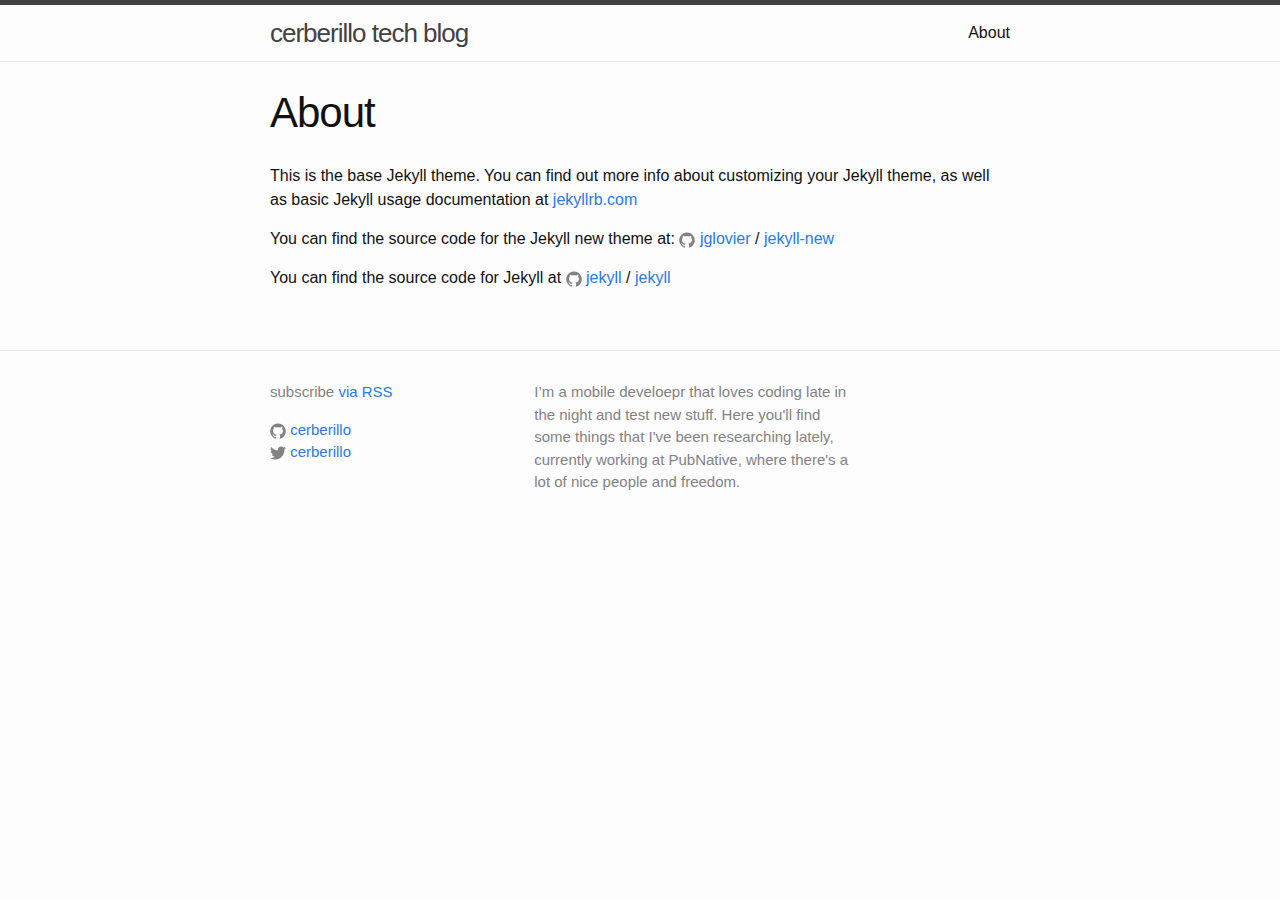
<file: about/index.html>
<!DOCTYPE html>
<html>

  <head>
  <meta charset="utf-8">
  <meta http-equiv="X-UA-Compatible" content="IE=edge">
  <meta name="viewport" content="width=device-width, initial-scale=1">

  <title>About</title>
  <meta name="description" content="I’m a mobile develoepr that loves coding late in the night and test new stuff. Here you'll find some things that I've been researching lately, currently working at PubNative, where there's a lot of nice people and freedom.
">

  <link rel="stylesheet" href="/css/main.css">
  <link rel="canonical" href="http://www.codingbehind.com/about/">
  <link rel="alternate" type="application/rss+xml" title="cerberillo tech blog" href="http://www.codingbehind.com/feed.xml">
</head>


  <body>

    <header class="site-header">
  <div class="wrapper">
    <a class="site-title" href="/">cerberillo tech blog</a>
    <nav class="site-nav">
      <a href="#" class="menu-icon">
        <svg viewBox="0 0 18 15">
          <path fill="#424242" d="M18,1.484c0,0.82-0.665,1.484-1.484,1.484H1.484C0.665,2.969,0,2.304,0,1.484l0,0C0,0.665,0.665,0,1.484,0 h15.031C17.335,0,18,0.665,18,1.484L18,1.484z"/>
          <path fill="#424242" d="M18,7.516C18,8.335,17.335,9,16.516,9H1.484C0.665,9,0,8.335,0,7.516l0,0c0-0.82,0.665-1.484,1.484-1.484 h15.031C17.335,6.031,18,6.696,18,7.516L18,7.516z"/>
          <path fill="#424242" d="M18,13.516C18,14.335,17.335,15,16.516,15H1.484C0.665,15,0,14.335,0,13.516l0,0 c0-0.82,0.665-1.484,1.484-1.484h15.031C17.335,12.031,18,12.696,18,13.516L18,13.516z"/>
        </svg>
      </a>

      <div class="trigger">
        
          
          <a class="page-link" href="/about/">About</a>
          
        
          
        
          
        
          
        
          
        
      </div>
    </nav>
  </div>
</header>


    <div class="page-content">
      <div class="wrapper">
        <article class="post">

  <header class="post-header">
    <h1 class="post-title">About</h1>
  </header>

  <div class="post-content">
    <p>This is the base Jekyll theme. You can find out more info about customizing your Jekyll theme, as well as basic Jekyll usage documentation at <a href="http://jekyllrb.com/">jekyllrb.com</a></p>

<p>You can find the source code for the Jekyll new theme at:
<a href="https://github.com/jglovier"><span class="icon icon--github"><svg viewBox="0 0 16 16"><path fill="#828282" d="M7.999,0.431c-4.285,0-7.76,3.474-7.76,7.761 c0,3.428,2.223,6.337,5.307,7.363c0.388,0.071,0.53-0.168,0.53-0.374c0-0.184-0.007-0.672-0.01-1.32 c-2.159,0.469-2.614-1.04-2.614-1.04c-0.353-0.896-0.862-1.135-0.862-1.135c-0.705-0.481,0.053-0.472,0.053-0.472 c0.779,0.055,1.189,0.8,1.189,0.8c0.692,1.186,1.816,0.843,2.258,0.645c0.071-0.502,0.271-0.843,0.493-1.037 C4.86,11.425,3.049,10.76,3.049,7.786c0-0.847,0.302-1.54,0.799-2.082C3.768,5.507,3.501,4.718,3.924,3.65 c0,0,0.652-0.209,2.134,0.796C6.677,4.273,7.34,4.187,8,4.184c0.659,0.003,1.323,0.089,1.943,0.261 c1.482-1.004,2.132-0.796,2.132-0.796c0.423,1.068,0.157,1.857,0.077,2.054c0.497,0.542,0.798,1.235,0.798,2.082 c0,2.981-1.814,3.637-3.543,3.829c0.279,0.24,0.527,0.713,0.527,1.437c0,1.037-0.01,1.874-0.01,2.129 c0,0.208,0.14,0.449,0.534,0.373c3.081-1.028,5.302-3.935,5.302-7.362C15.76,3.906,12.285,0.431,7.999,0.431z"></path></svg>
</span><span class="username">jglovier</span></a>
 /
<a href="https://github.com/jglovier/jekyll-new">jekyll-new</a></p>

<p>You can find the source code for Jekyll at
<a href="https://github.com/jekyll"><span class="icon icon--github"><svg viewBox="0 0 16 16"><path fill="#828282" d="M7.999,0.431c-4.285,0-7.76,3.474-7.76,7.761 c0,3.428,2.223,6.337,5.307,7.363c0.388,0.071,0.53-0.168,0.53-0.374c0-0.184-0.007-0.672-0.01-1.32 c-2.159,0.469-2.614-1.04-2.614-1.04c-0.353-0.896-0.862-1.135-0.862-1.135c-0.705-0.481,0.053-0.472,0.053-0.472 c0.779,0.055,1.189,0.8,1.189,0.8c0.692,1.186,1.816,0.843,2.258,0.645c0.071-0.502,0.271-0.843,0.493-1.037 C4.86,11.425,3.049,10.76,3.049,7.786c0-0.847,0.302-1.54,0.799-2.082C3.768,5.507,3.501,4.718,3.924,3.65 c0,0,0.652-0.209,2.134,0.796C6.677,4.273,7.34,4.187,8,4.184c0.659,0.003,1.323,0.089,1.943,0.261 c1.482-1.004,2.132-0.796,2.132-0.796c0.423,1.068,0.157,1.857,0.077,2.054c0.497,0.542,0.798,1.235,0.798,2.082 c0,2.981-1.814,3.637-3.543,3.829c0.279,0.24,0.527,0.713,0.527,1.437c0,1.037-0.01,1.874-0.01,2.129 c0,0.208,0.14,0.449,0.534,0.373c3.081-1.028,5.302-3.935,5.302-7.362C15.76,3.906,12.285,0.431,7.999,0.431z"></path></svg>
</span><span class="username">jekyll</span></a>
 /
<a href="https://github.com/jekyll/jekyll">jekyll</a></p>

  </div>

</article>

      </div>
    </div>

    <footer class="site-footer">
  <div class="wrapper">
    <div class="footer-col-wrapper">
      <div class="footer-col footer-col-1">
        <ul class="contact-list">
          <li><p class="rss-subscribe">subscribe <a href="/feed.xml">via RSS</a></p></li>
        </ul>
        <ul class="social-media-list">
          
          <li>
            <a href="https://github.com/cerberillo"><span class="icon icon--github"><svg viewBox="0 0 16 16"><path fill="#828282" d="M7.999,0.431c-4.285,0-7.76,3.474-7.76,7.761 c0,3.428,2.223,6.337,5.307,7.363c0.388,0.071,0.53-0.168,0.53-0.374c0-0.184-0.007-0.672-0.01-1.32 c-2.159,0.469-2.614-1.04-2.614-1.04c-0.353-0.896-0.862-1.135-0.862-1.135c-0.705-0.481,0.053-0.472,0.053-0.472 c0.779,0.055,1.189,0.8,1.189,0.8c0.692,1.186,1.816,0.843,2.258,0.645c0.071-0.502,0.271-0.843,0.493-1.037 C4.86,11.425,3.049,10.76,3.049,7.786c0-0.847,0.302-1.54,0.799-2.082C3.768,5.507,3.501,4.718,3.924,3.65 c0,0,0.652-0.209,2.134,0.796C6.677,4.273,7.34,4.187,8,4.184c0.659,0.003,1.323,0.089,1.943,0.261 c1.482-1.004,2.132-0.796,2.132-0.796c0.423,1.068,0.157,1.857,0.077,2.054c0.497,0.542,0.798,1.235,0.798,2.082 c0,2.981-1.814,3.637-3.543,3.829c0.279,0.24,0.527,0.713,0.527,1.437c0,1.037-0.01,1.874-0.01,2.129 c0,0.208,0.14,0.449,0.534,0.373c3.081-1.028,5.302-3.935,5.302-7.362C15.76,3.906,12.285,0.431,7.999,0.431z"/></svg>
</span><span class="username">cerberillo</span></a>

          </li>
          

          
          <li>
            <a href="https://twitter.com/cerberillo"><span class="icon icon--twitter"><svg viewBox="0 0 16 16"><path fill="#828282" d="M15.969,3.058c-0.586,0.26-1.217,0.436-1.878,0.515c0.675-0.405,1.194-1.045,1.438-1.809c-0.632,0.375-1.332,0.647-2.076,0.793c-0.596-0.636-1.446-1.033-2.387-1.033c-1.806,0-3.27,1.464-3.27,3.27 c0,0.256,0.029,0.506,0.085,0.745C5.163,5.404,2.753,4.102,1.14,2.124C0.859,2.607,0.698,3.168,0.698,3.767 c0,1.134,0.577,2.135,1.455,2.722C1.616,6.472,1.112,6.325,0.671,6.08c0,0.014,0,0.027,0,0.041c0,1.584,1.127,2.906,2.623,3.206 C3.02,9.402,2.731,9.442,2.433,9.442c-0.211,0-0.416-0.021-0.615-0.059c0.416,1.299,1.624,2.245,3.055,2.271 c-1.119,0.877-2.529,1.4-4.061,1.4c-0.264,0-0.524-0.015-0.78-0.046c1.447,0.928,3.166,1.469,5.013,1.469 c6.015,0,9.304-4.983,9.304-9.304c0-0.142-0.003-0.283-0.009-0.423C14.976,4.29,15.531,3.714,15.969,3.058z"/></svg>
</span><span class="username">cerberillo</span></a>

          </li>
          
        </ul>
      </div>

      <div class="footer-col footer-col-3" >
        <p>I’m a mobile develoepr that loves coding late in the night and test new stuff. Here you'll find some things that I've been researching lately, currently working at PubNative, where there's a lot of nice people and freedom.
</p>
      </div>
    </div>

  </div>

</footer>


  </body>

</html>
</file>
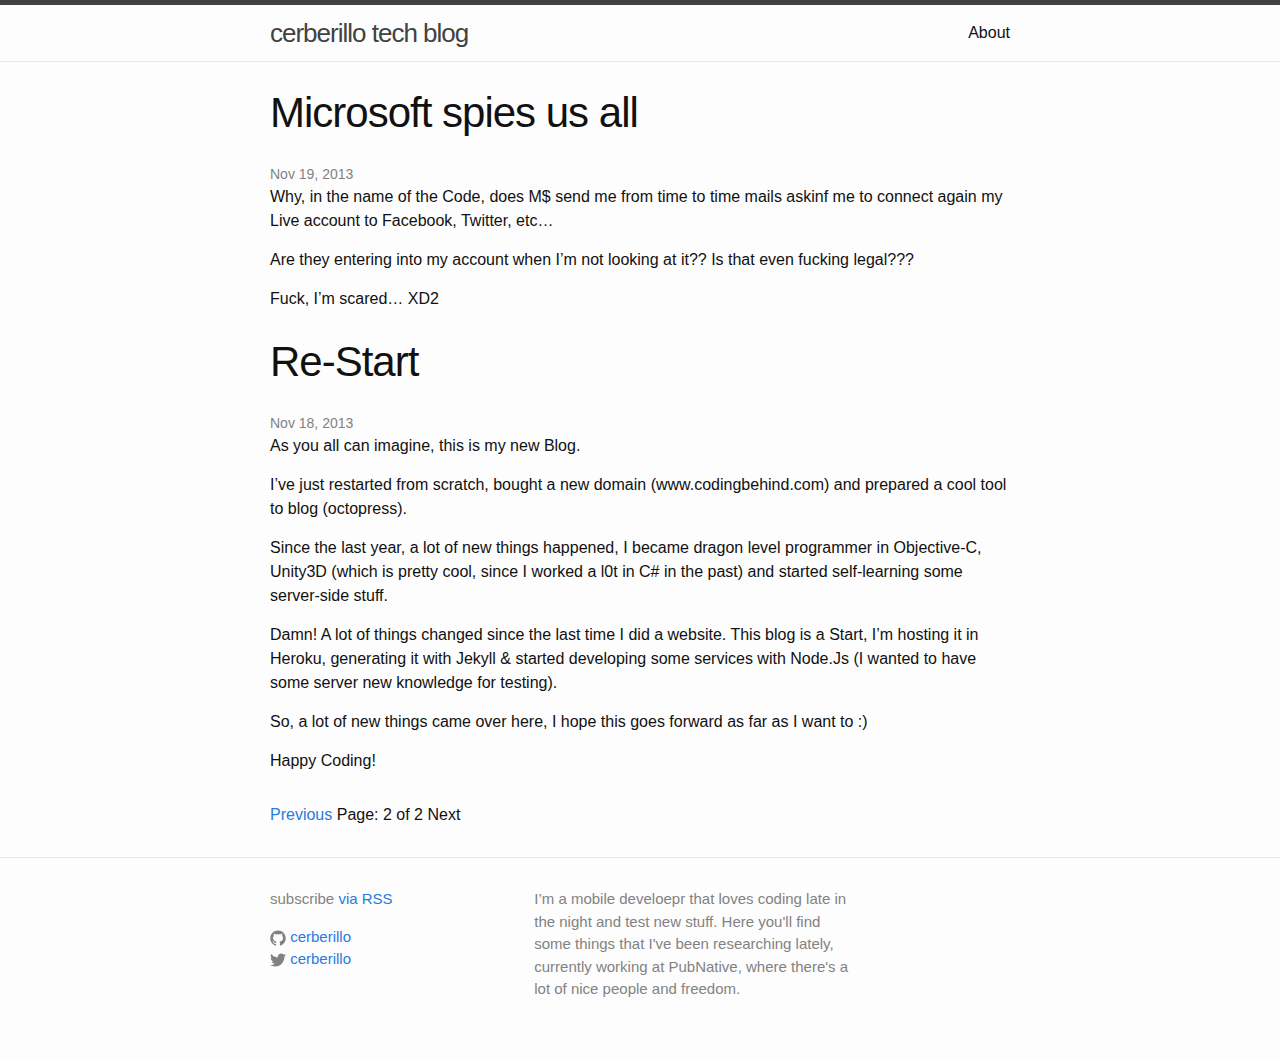
<file: page2/index.html>
<!DOCTYPE html>
<html>

  <head>
  <meta charset="utf-8">
  <meta http-equiv="X-UA-Compatible" content="IE=edge">
  <meta name="viewport" content="width=device-width, initial-scale=1">

  <title>cerberillo tech blog</title>
  <meta name="description" content="I’m a mobile develoepr that loves coding late in the night and test new stuff. Here you'll find some things that I've been researching lately, currently working at PubNative, where there's a lot of nice people and freedom.
">

  <link rel="stylesheet" href="/css/main.css">
  <link rel="canonical" href="http://www.codingbehind.com/page2/">
  <link rel="alternate" type="application/rss+xml" title="cerberillo tech blog" href="http://www.codingbehind.com/feed.xml">
</head>


  <body>

    <header class="site-header">
  <div class="wrapper">
    <a class="site-title" href="/">cerberillo tech blog</a>
    <nav class="site-nav">
      <a href="#" class="menu-icon">
        <svg viewBox="0 0 18 15">
          <path fill="#424242" d="M18,1.484c0,0.82-0.665,1.484-1.484,1.484H1.484C0.665,2.969,0,2.304,0,1.484l0,0C0,0.665,0.665,0,1.484,0 h15.031C17.335,0,18,0.665,18,1.484L18,1.484z"/>
          <path fill="#424242" d="M18,7.516C18,8.335,17.335,9,16.516,9H1.484C0.665,9,0,8.335,0,7.516l0,0c0-0.82,0.665-1.484,1.484-1.484 h15.031C17.335,6.031,18,6.696,18,7.516L18,7.516z"/>
          <path fill="#424242" d="M18,13.516C18,14.335,17.335,15,16.516,15H1.484C0.665,15,0,14.335,0,13.516l0,0 c0-0.82,0.665-1.484,1.484-1.484h15.031C17.335,12.031,18,12.696,18,13.516L18,13.516z"/>
        </svg>
      </a>

      <div class="trigger">
        
          
          <a class="page-link" href="/about/">About</a>
          
        
          
        
          
        
          
        
          
        
      </div>
    </nav>
  </div>
</header>


    <div class="page-content">
      <div class="wrapper">
        <div class="home">
  <!-- <ul class="post-list">
    
      <li>
        <article class="post">
          <header class="post-header">
            <h1 class="post-title">Moving to Jekyll 3</h1>
          </header>
          <div class="post-meta">Jul 4, 2016</div>
          <div class="post-content"><p>Hey there,</p>

<p>It has been a couple of years pretty busy with my job at AppLift and PubNative, but the fact is that I would like to start writing my progression. Here is my new attempt and the starting point is moving the entire blog to Jekyll 3 which shown Itself very reliable and compatible with Github Pages :)</p>

<p>Happy coding!</p>
</div>
        </article>
      </li>
    
      <li>
        <article class="post">
          <header class="post-header">
            <h1 class="post-title">Java in OSX Yosemite</h1>
          </header>
          <div class="post-meta">Aug 29, 2014</div>
          <div class="post-content"><p>I’ve just updated to OSX Yosemite, which I found lean in the graphical part and very useful and way more powerful with the dynamic conexion between devices.</p>

<p>Picking up my phone in the laptop, open a couple of webs in the laptop and continue reading in the device because all of them are connected never was more easy and with better user experience.</p>

<p>In other hand, I needed to do some Android java compilations and my ADT stopped working as soon as I installed OSX Yosemite.</p>

<p>The solution is to install a fix released by apple that will enable Java6 in your new OSX.</p>

<p>For all of you that wanted to test th latest from Apple but still want to work with Android, <a href="http://support.apple.com/kb/DL1572">Here is the fix</a></p>
</div>
        </article>
      </li>
    
      <li>
        <article class="post">
          <header class="post-header">
            <h1 class="post-title">New repository</h1>
          </header>
          <div class="post-meta">Aug 19, 2014</div>
          <div class="post-content"><p>Finally I had some time to clean and extract some code from the dirt that I had in mind.</p>

<p><a href="https://github.com/cerberillo/Croissant">You can find it here</a></p>

<p>This is a result of some bad experiences that I had with Objective-C, I’m talking about resource download. For some reason, Objective-C and Cocoa Isn’t enough prepared for downloading Async resources.</p>

<p><a href="https://developer.apple.com/library/mac/documentation/Cocoa/Conceptual/URLLoadingSystem/Tasks/UsingNSURLConnection.html">I lie</a>, Apple published a full async resource downloader, but the bad news is that It has to be re-worked in the exact same way every project you create needing that (Because Apple developers are lazy).</p>

<p>So I decided to create a lean &amp; simple resource downloader based in this functionality. The good point here is that I took the time to create a Downloader queue that let you download a configurable number of resources at the same time.</p>

<p>It’s based in 2 different types:</p>

<ul>
  <li>DownloaderQueue: Controls the queue MAX downloads and automatically starts new downloads when needed</li>
  <li>DownloadItem: Controls a single download and notify the origin class.</li>
</ul>

<p>Right now It has simple functionalities, download raw NSData and UIImages (for me, the 99% of the resources that are needed to be downloaded).</p>

<p>It’s easy to understand and easy to expand also with other types or queue control. I have in mind expanding it with pause/resume, so it will allow you to pause/resume long downloads (something that will be completely useless with iOS 8 and its background downloader).</p>

<p>In the air I have a question: Shall I remove all the block oriented code? In my experience It doesn’t justify the effort maintaining such a buggy paradigm for not implementing callbacks.</p>

<p>Happy coding!</p>
</div>
        </article>
      </li>
    
      <li>
        <article class="post">
          <header class="post-header">
            <h1 class="post-title">Visiting Silicon Valley</h1>
          </header>
          <div class="post-meta">Jul 29, 2014</div>
          <div class="post-content"><p>Hi There!</p>

<p>I’ve recently visited Silicon Valley from San Francisco and just wanted to recap here how was it and give you some tips and tricks about how and what to visit.</p>

<p>We decided that we were going to go to Silicon Valley almost 2 days before going, so we just rented a car and start searching what to see.</p>

<p>Our trip</p>

<ul>
  <li>
    <p>Stanford: One of the best universities of the world, it worth a visit and don’t underestimate it, a simple visit worth 2 hours minimum (just walk around the computer engineer buildings, the bookshop and all around the campus).</p>
  </li>
  <li>
    <p>Computer History museum: We wanted to go here, but our Stanford visit delayed a couple of hours and we decided to continue our trip.</p>
  </li>
  <li>
    <p>Googleplex: Goolge HQ’s where you can do nothing but taking a picture. We entered in the “visitor center” to be told that it’s a private place and nothing inside buildings can be visited, neither the café or the shop (that’s what I was searching for).</p>
  </li>
  <li>
    <p>Apple: We went to Infinite loop street in cupertino and it looked also pretty much closed but with the exception that there’s an excelent place to have a lunch in front (BJ’s if I dont badly remember) and it has “The company store” like an apple store open to the public but with some company merchandising. It worth a visit to buy cheap stuff from the company and bring some special souverirs (Mugs, T-Shirts, Ballpens, etc).</p>
  </li>
  <li>
    <p>Facebook: The most closed building of them all. Tinted glasses, security and a thumb’s up sign at the entrance of the “Hacker way” (Street where it is). It doesn’t deserve neither getting closer to it</p>
  </li>
</ul>

<p>Believe it or not, this was a full day trip to Silicon valley and we didn’t had time for much more. I would recommend to visit Stanford, Apple and the Computer History museum that will have much more to see than Google or Facebook HQ’s.</p>
</div>
        </article>
      </li>
    
      <li>
        <article class="post">
          <header class="post-header">
            <h1 class="post-title">Automatic work</h1>
          </header>
          <div class="post-meta">Nov 20, 2013</div>
          <div class="post-content"><p>For certain reasons (unknowing, apathy, whatever) I’ve always hated the console, but at this point, I’m learning some scripting languages and I’m completely excited about the amount of personalised things that you can achieve.</p>

<p>This post is a result of 1 hour working to make 2 bash commands publish in tumblr for me</p>

<p>Will I start loving this?</p>

<p>F*ck XD</p>

</div>
        </article>
      </li>
    
      <li>
        <article class="post">
          <header class="post-header">
            <h1 class="post-title">Microsoft spies us all</h1>
          </header>
          <div class="post-meta">Nov 19, 2013</div>
          <div class="post-content"><p>Why, in the name of the Code, does M$ send me from time to time mails askinf me to connect again my Live account to Facebook, Twitter, etc…</p>

<p>Are they entering into my account when I’m not looking at it?? Is that even fucking legal???</p>

<p>Fuck, I’m scared… XD2</p>
</div>
        </article>
      </li>
    
      <li>
        <article class="post">
          <header class="post-header">
            <h1 class="post-title">Re-Start</h1>
          </header>
          <div class="post-meta">Nov 18, 2013</div>
          <div class="post-content"><p>As you all can imagine, this is my new Blog.</p>

<p>I’ve just restarted from scratch, bought a new domain (www.codingbehind.com) and prepared a cool tool to blog (octopress).</p>

<p>Since the last year, a lot of new things happened, I became dragon level programmer in Objective-C, Unity3D (which is pretty cool, since I worked a l0t in C# in the past) and started self-learning some server-side stuff.</p>

<p>Damn! A lot of things changed since the last time I did a website. This blog is a Start, I’m hosting it in Heroku, generating it with Jekyll &amp; started developing some services with Node.Js (I wanted to have some server new knowledge for testing).</p>

<p>So, a lot of new things came over here, I hope this goes forward as far as I want to :)</p>

<p>Happy Coding!</p>
</div>
        </article>
      </li>
     -->

  <!-- This loops through the paginated posts -->
  <ul class="post-list">
    
      <li>
        <article class="post">
          <header class="post-header">
            <h1 class="post-title">Microsoft spies us all</h1>
          </header>
          <div class="post-meta">Nov 19, 2013</div>
          <div class="post-content"><p>Why, in the name of the Code, does M$ send me from time to time mails askinf me to connect again my Live account to Facebook, Twitter, etc…</p>

<p>Are they entering into my account when I’m not looking at it?? Is that even fucking legal???</p>

<p>Fuck, I’m scared… XD2</p>
</div>
        </article>
      </li>
    
      <li>
        <article class="post">
          <header class="post-header">
            <h1 class="post-title">Re-Start</h1>
          </header>
          <div class="post-meta">Nov 18, 2013</div>
          <div class="post-content"><p>As you all can imagine, this is my new Blog.</p>

<p>I’ve just restarted from scratch, bought a new domain (www.codingbehind.com) and prepared a cool tool to blog (octopress).</p>

<p>Since the last year, a lot of new things happened, I became dragon level programmer in Objective-C, Unity3D (which is pretty cool, since I worked a l0t in C# in the past) and started self-learning some server-side stuff.</p>

<p>Damn! A lot of things changed since the last time I did a website. This blog is a Start, I’m hosting it in Heroku, generating it with Jekyll &amp; started developing some services with Node.Js (I wanted to have some server new knowledge for testing).</p>

<p>So, a lot of new things came over here, I hope this goes forward as far as I want to :)</p>

<p>Happy Coding!</p>
</div>
        </article>
      </li>
    
  </ul>

  <!-- Pagination links -->
  <div class="pagination">
    
      <a href="/" class="previous">Previous</a>
    
    <span class="page_number ">Page: 2 of 2</span>
    
      <span class="next ">Next</span>
    
  </div>

</div>

      </div>
    </div>

    <footer class="site-footer">
  <div class="wrapper">
    <div class="footer-col-wrapper">
      <div class="footer-col footer-col-1">
        <ul class="contact-list">
          <li><p class="rss-subscribe">subscribe <a href="/feed.xml">via RSS</a></p></li>
        </ul>
        <ul class="social-media-list">
          
          <li>
            <a href="https://github.com/cerberillo"><span class="icon icon--github"><svg viewBox="0 0 16 16"><path fill="#828282" d="M7.999,0.431c-4.285,0-7.76,3.474-7.76,7.761 c0,3.428,2.223,6.337,5.307,7.363c0.388,0.071,0.53-0.168,0.53-0.374c0-0.184-0.007-0.672-0.01-1.32 c-2.159,0.469-2.614-1.04-2.614-1.04c-0.353-0.896-0.862-1.135-0.862-1.135c-0.705-0.481,0.053-0.472,0.053-0.472 c0.779,0.055,1.189,0.8,1.189,0.8c0.692,1.186,1.816,0.843,2.258,0.645c0.071-0.502,0.271-0.843,0.493-1.037 C4.86,11.425,3.049,10.76,3.049,7.786c0-0.847,0.302-1.54,0.799-2.082C3.768,5.507,3.501,4.718,3.924,3.65 c0,0,0.652-0.209,2.134,0.796C6.677,4.273,7.34,4.187,8,4.184c0.659,0.003,1.323,0.089,1.943,0.261 c1.482-1.004,2.132-0.796,2.132-0.796c0.423,1.068,0.157,1.857,0.077,2.054c0.497,0.542,0.798,1.235,0.798,2.082 c0,2.981-1.814,3.637-3.543,3.829c0.279,0.24,0.527,0.713,0.527,1.437c0,1.037-0.01,1.874-0.01,2.129 c0,0.208,0.14,0.449,0.534,0.373c3.081-1.028,5.302-3.935,5.302-7.362C15.76,3.906,12.285,0.431,7.999,0.431z"/></svg>
</span><span class="username">cerberillo</span></a>

          </li>
          

          
          <li>
            <a href="https://twitter.com/cerberillo"><span class="icon icon--twitter"><svg viewBox="0 0 16 16"><path fill="#828282" d="M15.969,3.058c-0.586,0.26-1.217,0.436-1.878,0.515c0.675-0.405,1.194-1.045,1.438-1.809c-0.632,0.375-1.332,0.647-2.076,0.793c-0.596-0.636-1.446-1.033-2.387-1.033c-1.806,0-3.27,1.464-3.27,3.27 c0,0.256,0.029,0.506,0.085,0.745C5.163,5.404,2.753,4.102,1.14,2.124C0.859,2.607,0.698,3.168,0.698,3.767 c0,1.134,0.577,2.135,1.455,2.722C1.616,6.472,1.112,6.325,0.671,6.08c0,0.014,0,0.027,0,0.041c0,1.584,1.127,2.906,2.623,3.206 C3.02,9.402,2.731,9.442,2.433,9.442c-0.211,0-0.416-0.021-0.615-0.059c0.416,1.299,1.624,2.245,3.055,2.271 c-1.119,0.877-2.529,1.4-4.061,1.4c-0.264,0-0.524-0.015-0.78-0.046c1.447,0.928,3.166,1.469,5.013,1.469 c6.015,0,9.304-4.983,9.304-9.304c0-0.142-0.003-0.283-0.009-0.423C14.976,4.29,15.531,3.714,15.969,3.058z"/></svg>
</span><span class="username">cerberillo</span></a>

          </li>
          
        </ul>
      </div>

      <div class="footer-col footer-col-3" >
        <p>I’m a mobile develoepr that loves coding late in the night and test new stuff. Here you'll find some things that I've been researching lately, currently working at PubNative, where there's a lot of nice people and freedom.
</p>
      </div>
    </div>

  </div>

</footer>


  </body>

</html>
</file>
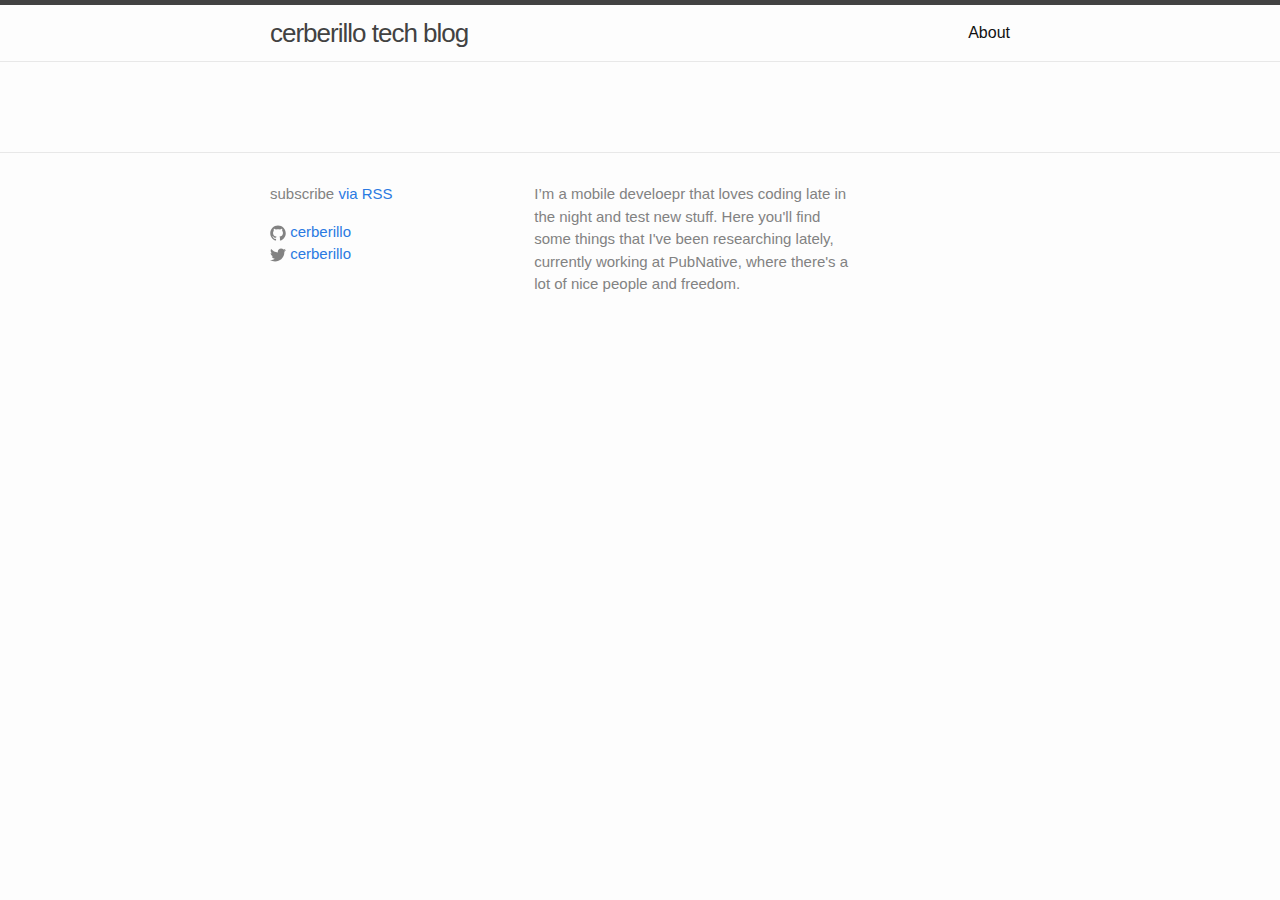
<file: 2014/07/29/visitng-silicon-valley.html>
<!DOCTYPE html>
<html>

  <head>
  <meta charset="utf-8">
  <meta http-equiv="X-UA-Compatible" content="IE=edge">
  <meta name="viewport" content="width=device-width, initial-scale=1">

  <title>Visiting Silicon Valley</title>
  <meta name="description" content="Hi There!">

  <link rel="stylesheet" href="/css/main.css">
  <link rel="canonical" href="http://www.codingbehind.com/2014/07/29/visitng-silicon-valley.html">
  <link rel="alternate" type="application/rss+xml" title="cerberillo tech blog" href="http://www.codingbehind.com/feed.xml">
</head>


  <body>

    <header class="site-header">
  <div class="wrapper">
    <a class="site-title" href="/">cerberillo tech blog</a>
    <nav class="site-nav">
      <a href="#" class="menu-icon">
        <svg viewBox="0 0 18 15">
          <path fill="#424242" d="M18,1.484c0,0.82-0.665,1.484-1.484,1.484H1.484C0.665,2.969,0,2.304,0,1.484l0,0C0,0.665,0.665,0,1.484,0 h15.031C17.335,0,18,0.665,18,1.484L18,1.484z"/>
          <path fill="#424242" d="M18,7.516C18,8.335,17.335,9,16.516,9H1.484C0.665,9,0,8.335,0,7.516l0,0c0-0.82,0.665-1.484,1.484-1.484 h15.031C17.335,6.031,18,6.696,18,7.516L18,7.516z"/>
          <path fill="#424242" d="M18,13.516C18,14.335,17.335,15,16.516,15H1.484C0.665,15,0,14.335,0,13.516l0,0 c0-0.82,0.665-1.484,1.484-1.484h15.031C17.335,12.031,18,12.696,18,13.516L18,13.516z"/>
        </svg>
      </a>

      <div class="trigger">
        
          
          <a class="page-link" href="/about/">About</a>
          
        
          
        
          
        
          
        
          
        
      </div>
    </nav>
  </div>
</header>


    <div class="page-content">
      <div class="wrapper">
        <article class="post" itemscope itemtype="http://schema.org/BlogPosting">
  <header class="post-header">
    <h1 class="post-title"></h1>
  </header>
  <div class="post-meta"></div>
  <div class="post-content"></div>
</article>

      </div>
    </div>

    <footer class="site-footer">
  <div class="wrapper">
    <div class="footer-col-wrapper">
      <div class="footer-col footer-col-1">
        <ul class="contact-list">
          <li><p class="rss-subscribe">subscribe <a href="/feed.xml">via RSS</a></p></li>
        </ul>
        <ul class="social-media-list">
          
          <li>
            <a href="https://github.com/cerberillo"><span class="icon icon--github"><svg viewBox="0 0 16 16"><path fill="#828282" d="M7.999,0.431c-4.285,0-7.76,3.474-7.76,7.761 c0,3.428,2.223,6.337,5.307,7.363c0.388,0.071,0.53-0.168,0.53-0.374c0-0.184-0.007-0.672-0.01-1.32 c-2.159,0.469-2.614-1.04-2.614-1.04c-0.353-0.896-0.862-1.135-0.862-1.135c-0.705-0.481,0.053-0.472,0.053-0.472 c0.779,0.055,1.189,0.8,1.189,0.8c0.692,1.186,1.816,0.843,2.258,0.645c0.071-0.502,0.271-0.843,0.493-1.037 C4.86,11.425,3.049,10.76,3.049,7.786c0-0.847,0.302-1.54,0.799-2.082C3.768,5.507,3.501,4.718,3.924,3.65 c0,0,0.652-0.209,2.134,0.796C6.677,4.273,7.34,4.187,8,4.184c0.659,0.003,1.323,0.089,1.943,0.261 c1.482-1.004,2.132-0.796,2.132-0.796c0.423,1.068,0.157,1.857,0.077,2.054c0.497,0.542,0.798,1.235,0.798,2.082 c0,2.981-1.814,3.637-3.543,3.829c0.279,0.24,0.527,0.713,0.527,1.437c0,1.037-0.01,1.874-0.01,2.129 c0,0.208,0.14,0.449,0.534,0.373c3.081-1.028,5.302-3.935,5.302-7.362C15.76,3.906,12.285,0.431,7.999,0.431z"/></svg>
</span><span class="username">cerberillo</span></a>

          </li>
          

          
          <li>
            <a href="https://twitter.com/cerberillo"><span class="icon icon--twitter"><svg viewBox="0 0 16 16"><path fill="#828282" d="M15.969,3.058c-0.586,0.26-1.217,0.436-1.878,0.515c0.675-0.405,1.194-1.045,1.438-1.809c-0.632,0.375-1.332,0.647-2.076,0.793c-0.596-0.636-1.446-1.033-2.387-1.033c-1.806,0-3.27,1.464-3.27,3.27 c0,0.256,0.029,0.506,0.085,0.745C5.163,5.404,2.753,4.102,1.14,2.124C0.859,2.607,0.698,3.168,0.698,3.767 c0,1.134,0.577,2.135,1.455,2.722C1.616,6.472,1.112,6.325,0.671,6.08c0,0.014,0,0.027,0,0.041c0,1.584,1.127,2.906,2.623,3.206 C3.02,9.402,2.731,9.442,2.433,9.442c-0.211,0-0.416-0.021-0.615-0.059c0.416,1.299,1.624,2.245,3.055,2.271 c-1.119,0.877-2.529,1.4-4.061,1.4c-0.264,0-0.524-0.015-0.78-0.046c1.447,0.928,3.166,1.469,5.013,1.469 c6.015,0,9.304-4.983,9.304-9.304c0-0.142-0.003-0.283-0.009-0.423C14.976,4.29,15.531,3.714,15.969,3.058z"/></svg>
</span><span class="username">cerberillo</span></a>

          </li>
          
        </ul>
      </div>

      <div class="footer-col footer-col-3" >
        <p>I’m a mobile develoepr that loves coding late in the night and test new stuff. Here you'll find some things that I've been researching lately, currently working at PubNative, where there's a lot of nice people and freedom.
</p>
      </div>
    </div>

  </div>

</footer>


  </body>

</html>
</file>
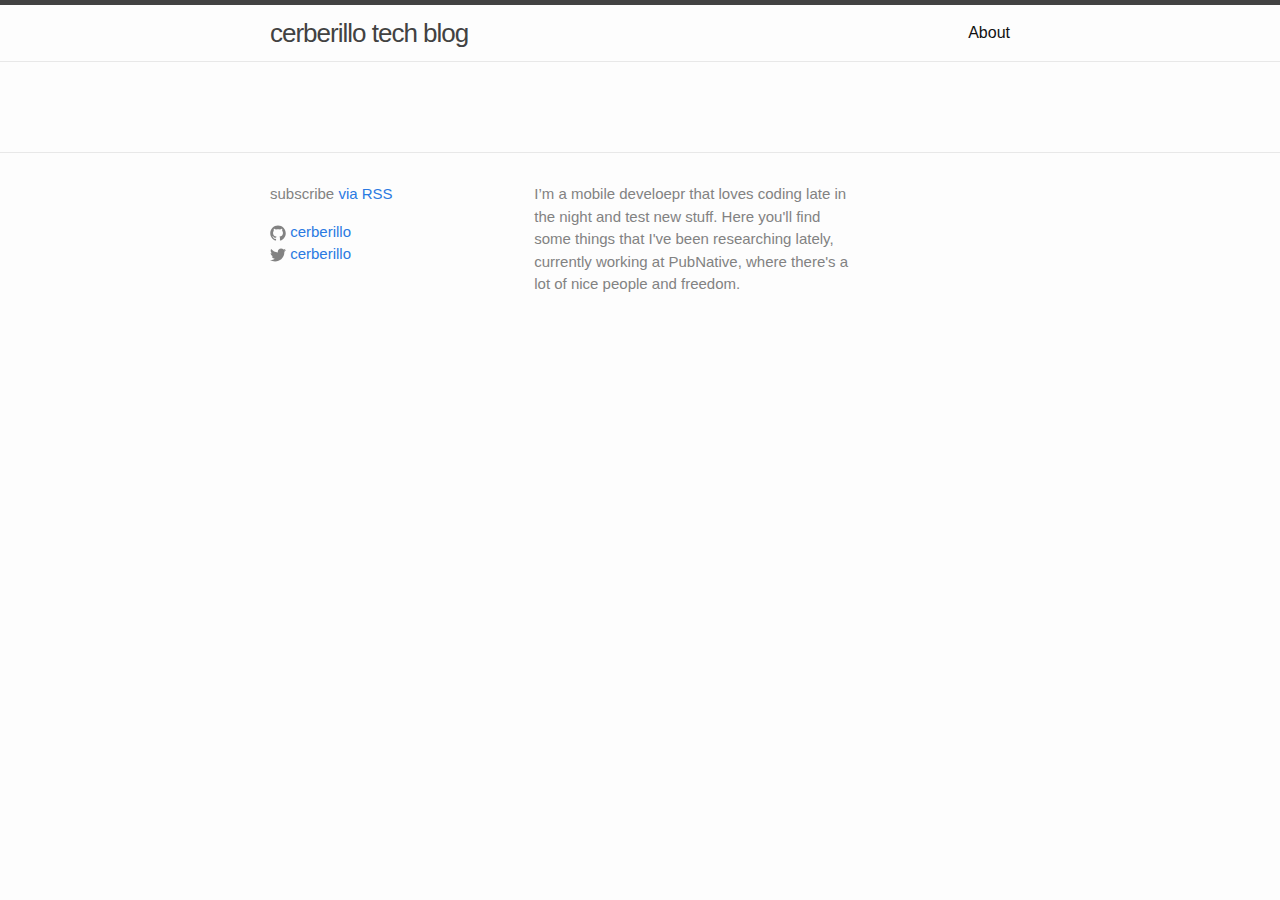
<file: 2014/08/29/java-in-osx-yosemite.html>
<!DOCTYPE html>
<html>

  <head>
  <meta charset="utf-8">
  <meta http-equiv="X-UA-Compatible" content="IE=edge">
  <meta name="viewport" content="width=device-width, initial-scale=1">

  <title>Java in OSX Yosemite</title>
  <meta name="description" content="I’ve just updated to OSX Yosemite, which I found lean in the graphical part and very useful and way more powerful with the dynamic conexion between devices.">

  <link rel="stylesheet" href="/css/main.css">
  <link rel="canonical" href="http://www.codingbehind.com/2014/08/29/java-in-osx-yosemite.html">
  <link rel="alternate" type="application/rss+xml" title="cerberillo tech blog" href="http://www.codingbehind.com/feed.xml">
</head>


  <body>

    <header class="site-header">
  <div class="wrapper">
    <a class="site-title" href="/">cerberillo tech blog</a>
    <nav class="site-nav">
      <a href="#" class="menu-icon">
        <svg viewBox="0 0 18 15">
          <path fill="#424242" d="M18,1.484c0,0.82-0.665,1.484-1.484,1.484H1.484C0.665,2.969,0,2.304,0,1.484l0,0C0,0.665,0.665,0,1.484,0 h15.031C17.335,0,18,0.665,18,1.484L18,1.484z"/>
          <path fill="#424242" d="M18,7.516C18,8.335,17.335,9,16.516,9H1.484C0.665,9,0,8.335,0,7.516l0,0c0-0.82,0.665-1.484,1.484-1.484 h15.031C17.335,6.031,18,6.696,18,7.516L18,7.516z"/>
          <path fill="#424242" d="M18,13.516C18,14.335,17.335,15,16.516,15H1.484C0.665,15,0,14.335,0,13.516l0,0 c0-0.82,0.665-1.484,1.484-1.484h15.031C17.335,12.031,18,12.696,18,13.516L18,13.516z"/>
        </svg>
      </a>

      <div class="trigger">
        
          
          <a class="page-link" href="/about/">About</a>
          
        
          
        
          
        
          
        
          
        
      </div>
    </nav>
  </div>
</header>


    <div class="page-content">
      <div class="wrapper">
        <article class="post" itemscope itemtype="http://schema.org/BlogPosting">
  <header class="post-header">
    <h1 class="post-title"></h1>
  </header>
  <div class="post-meta"></div>
  <div class="post-content"></div>
</article>

      </div>
    </div>

    <footer class="site-footer">
  <div class="wrapper">
    <div class="footer-col-wrapper">
      <div class="footer-col footer-col-1">
        <ul class="contact-list">
          <li><p class="rss-subscribe">subscribe <a href="/feed.xml">via RSS</a></p></li>
        </ul>
        <ul class="social-media-list">
          
          <li>
            <a href="https://github.com/cerberillo"><span class="icon icon--github"><svg viewBox="0 0 16 16"><path fill="#828282" d="M7.999,0.431c-4.285,0-7.76,3.474-7.76,7.761 c0,3.428,2.223,6.337,5.307,7.363c0.388,0.071,0.53-0.168,0.53-0.374c0-0.184-0.007-0.672-0.01-1.32 c-2.159,0.469-2.614-1.04-2.614-1.04c-0.353-0.896-0.862-1.135-0.862-1.135c-0.705-0.481,0.053-0.472,0.053-0.472 c0.779,0.055,1.189,0.8,1.189,0.8c0.692,1.186,1.816,0.843,2.258,0.645c0.071-0.502,0.271-0.843,0.493-1.037 C4.86,11.425,3.049,10.76,3.049,7.786c0-0.847,0.302-1.54,0.799-2.082C3.768,5.507,3.501,4.718,3.924,3.65 c0,0,0.652-0.209,2.134,0.796C6.677,4.273,7.34,4.187,8,4.184c0.659,0.003,1.323,0.089,1.943,0.261 c1.482-1.004,2.132-0.796,2.132-0.796c0.423,1.068,0.157,1.857,0.077,2.054c0.497,0.542,0.798,1.235,0.798,2.082 c0,2.981-1.814,3.637-3.543,3.829c0.279,0.24,0.527,0.713,0.527,1.437c0,1.037-0.01,1.874-0.01,2.129 c0,0.208,0.14,0.449,0.534,0.373c3.081-1.028,5.302-3.935,5.302-7.362C15.76,3.906,12.285,0.431,7.999,0.431z"/></svg>
</span><span class="username">cerberillo</span></a>

          </li>
          

          
          <li>
            <a href="https://twitter.com/cerberillo"><span class="icon icon--twitter"><svg viewBox="0 0 16 16"><path fill="#828282" d="M15.969,3.058c-0.586,0.26-1.217,0.436-1.878,0.515c0.675-0.405,1.194-1.045,1.438-1.809c-0.632,0.375-1.332,0.647-2.076,0.793c-0.596-0.636-1.446-1.033-2.387-1.033c-1.806,0-3.27,1.464-3.27,3.27 c0,0.256,0.029,0.506,0.085,0.745C5.163,5.404,2.753,4.102,1.14,2.124C0.859,2.607,0.698,3.168,0.698,3.767 c0,1.134,0.577,2.135,1.455,2.722C1.616,6.472,1.112,6.325,0.671,6.08c0,0.014,0,0.027,0,0.041c0,1.584,1.127,2.906,2.623,3.206 C3.02,9.402,2.731,9.442,2.433,9.442c-0.211,0-0.416-0.021-0.615-0.059c0.416,1.299,1.624,2.245,3.055,2.271 c-1.119,0.877-2.529,1.4-4.061,1.4c-0.264,0-0.524-0.015-0.78-0.046c1.447,0.928,3.166,1.469,5.013,1.469 c6.015,0,9.304-4.983,9.304-9.304c0-0.142-0.003-0.283-0.009-0.423C14.976,4.29,15.531,3.714,15.969,3.058z"/></svg>
</span><span class="username">cerberillo</span></a>

          </li>
          
        </ul>
      </div>

      <div class="footer-col footer-col-3" >
        <p>I’m a mobile develoepr that loves coding late in the night and test new stuff. Here you'll find some things that I've been researching lately, currently working at PubNative, where there's a lot of nice people and freedom.
</p>
      </div>
    </div>

  </div>

</footer>


  </body>

</html>
</file>
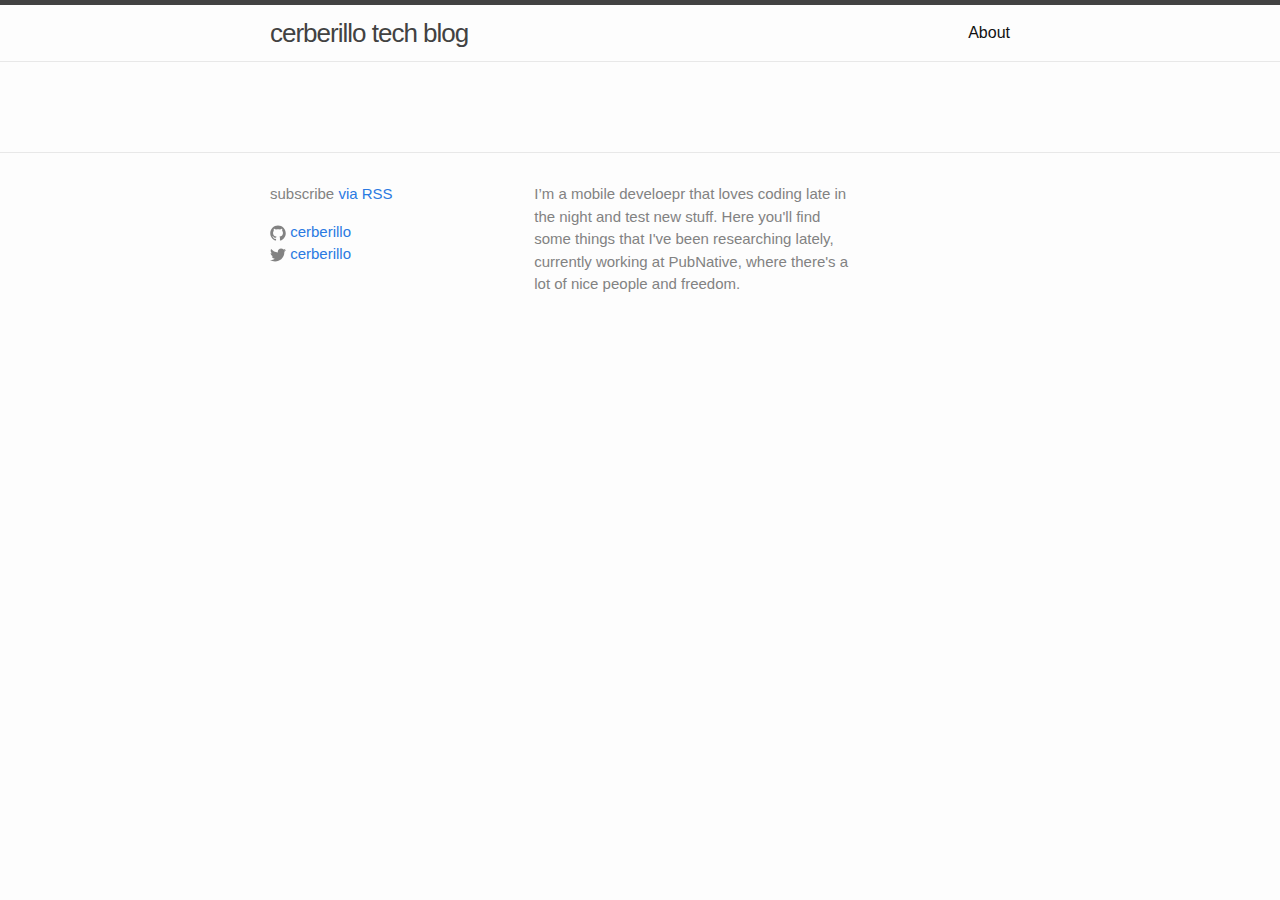
<file: 2016/07/04/moving-to-jekyll-3.html>
<!DOCTYPE html>
<html>

  <head>
  <meta charset="utf-8">
  <meta http-equiv="X-UA-Compatible" content="IE=edge">
  <meta name="viewport" content="width=device-width, initial-scale=1">

  <title>Moving to Jekyll 3</title>
  <meta name="description" content="Hey there,">

  <link rel="stylesheet" href="/css/main.css">
  <link rel="canonical" href="http://www.codingbehind.com/2016/07/04/moving-to-jekyll-3.html">
  <link rel="alternate" type="application/rss+xml" title="cerberillo tech blog" href="http://www.codingbehind.com/feed.xml">
</head>


  <body>

    <header class="site-header">
  <div class="wrapper">
    <a class="site-title" href="/">cerberillo tech blog</a>
    <nav class="site-nav">
      <a href="#" class="menu-icon">
        <svg viewBox="0 0 18 15">
          <path fill="#424242" d="M18,1.484c0,0.82-0.665,1.484-1.484,1.484H1.484C0.665,2.969,0,2.304,0,1.484l0,0C0,0.665,0.665,0,1.484,0 h15.031C17.335,0,18,0.665,18,1.484L18,1.484z"/>
          <path fill="#424242" d="M18,7.516C18,8.335,17.335,9,16.516,9H1.484C0.665,9,0,8.335,0,7.516l0,0c0-0.82,0.665-1.484,1.484-1.484 h15.031C17.335,6.031,18,6.696,18,7.516L18,7.516z"/>
          <path fill="#424242" d="M18,13.516C18,14.335,17.335,15,16.516,15H1.484C0.665,15,0,14.335,0,13.516l0,0 c0-0.82,0.665-1.484,1.484-1.484h15.031C17.335,12.031,18,12.696,18,13.516L18,13.516z"/>
        </svg>
      </a>

      <div class="trigger">
        
          
          <a class="page-link" href="/about/">About</a>
          
        
          
        
          
        
          
        
          
        
      </div>
    </nav>
  </div>
</header>


    <div class="page-content">
      <div class="wrapper">
        <article class="post" itemscope itemtype="http://schema.org/BlogPosting">
  <header class="post-header">
    <h1 class="post-title"></h1>
  </header>
  <div class="post-meta"></div>
  <div class="post-content"></div>
</article>

      </div>
    </div>

    <footer class="site-footer">
  <div class="wrapper">
    <div class="footer-col-wrapper">
      <div class="footer-col footer-col-1">
        <ul class="contact-list">
          <li><p class="rss-subscribe">subscribe <a href="/feed.xml">via RSS</a></p></li>
        </ul>
        <ul class="social-media-list">
          
          <li>
            <a href="https://github.com/cerberillo"><span class="icon icon--github"><svg viewBox="0 0 16 16"><path fill="#828282" d="M7.999,0.431c-4.285,0-7.76,3.474-7.76,7.761 c0,3.428,2.223,6.337,5.307,7.363c0.388,0.071,0.53-0.168,0.53-0.374c0-0.184-0.007-0.672-0.01-1.32 c-2.159,0.469-2.614-1.04-2.614-1.04c-0.353-0.896-0.862-1.135-0.862-1.135c-0.705-0.481,0.053-0.472,0.053-0.472 c0.779,0.055,1.189,0.8,1.189,0.8c0.692,1.186,1.816,0.843,2.258,0.645c0.071-0.502,0.271-0.843,0.493-1.037 C4.86,11.425,3.049,10.76,3.049,7.786c0-0.847,0.302-1.54,0.799-2.082C3.768,5.507,3.501,4.718,3.924,3.65 c0,0,0.652-0.209,2.134,0.796C6.677,4.273,7.34,4.187,8,4.184c0.659,0.003,1.323,0.089,1.943,0.261 c1.482-1.004,2.132-0.796,2.132-0.796c0.423,1.068,0.157,1.857,0.077,2.054c0.497,0.542,0.798,1.235,0.798,2.082 c0,2.981-1.814,3.637-3.543,3.829c0.279,0.24,0.527,0.713,0.527,1.437c0,1.037-0.01,1.874-0.01,2.129 c0,0.208,0.14,0.449,0.534,0.373c3.081-1.028,5.302-3.935,5.302-7.362C15.76,3.906,12.285,0.431,7.999,0.431z"/></svg>
</span><span class="username">cerberillo</span></a>

          </li>
          

          
          <li>
            <a href="https://twitter.com/cerberillo"><span class="icon icon--twitter"><svg viewBox="0 0 16 16"><path fill="#828282" d="M15.969,3.058c-0.586,0.26-1.217,0.436-1.878,0.515c0.675-0.405,1.194-1.045,1.438-1.809c-0.632,0.375-1.332,0.647-2.076,0.793c-0.596-0.636-1.446-1.033-2.387-1.033c-1.806,0-3.27,1.464-3.27,3.27 c0,0.256,0.029,0.506,0.085,0.745C5.163,5.404,2.753,4.102,1.14,2.124C0.859,2.607,0.698,3.168,0.698,3.767 c0,1.134,0.577,2.135,1.455,2.722C1.616,6.472,1.112,6.325,0.671,6.08c0,0.014,0,0.027,0,0.041c0,1.584,1.127,2.906,2.623,3.206 C3.02,9.402,2.731,9.442,2.433,9.442c-0.211,0-0.416-0.021-0.615-0.059c0.416,1.299,1.624,2.245,3.055,2.271 c-1.119,0.877-2.529,1.4-4.061,1.4c-0.264,0-0.524-0.015-0.78-0.046c1.447,0.928,3.166,1.469,5.013,1.469 c6.015,0,9.304-4.983,9.304-9.304c0-0.142-0.003-0.283-0.009-0.423C14.976,4.29,15.531,3.714,15.969,3.058z"/></svg>
</span><span class="username">cerberillo</span></a>

          </li>
          
        </ul>
      </div>

      <div class="footer-col footer-col-3" >
        <p>I’m a mobile develoepr that loves coding late in the night and test new stuff. Here you'll find some things that I've been researching lately, currently working at PubNative, where there's a lot of nice people and freedom.
</p>
      </div>
    </div>

  </div>

</footer>


  </body>

</html>
</file>
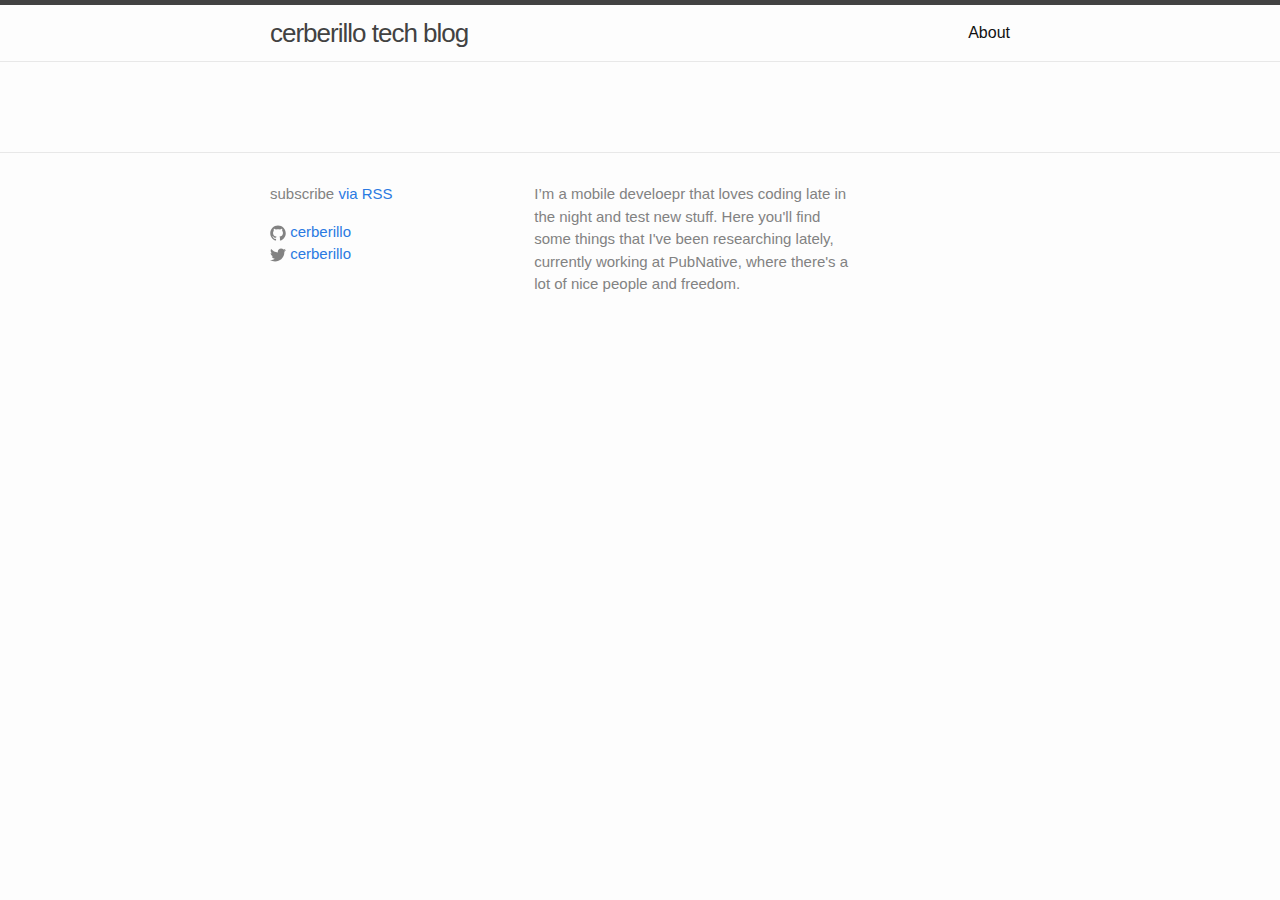
<file: objective-c/2014/08/19/new-repository.html>
<!DOCTYPE html>
<html>

  <head>
  <meta charset="utf-8">
  <meta http-equiv="X-UA-Compatible" content="IE=edge">
  <meta name="viewport" content="width=device-width, initial-scale=1">

  <title>New repository</title>
  <meta name="description" content="Finally I had some time to clean and extract some code from the dirt that I had in mind.">

  <link rel="stylesheet" href="/css/main.css">
  <link rel="canonical" href="http://www.codingbehind.com/objective-c/2014/08/19/new-repository.html">
  <link rel="alternate" type="application/rss+xml" title="cerberillo tech blog" href="http://www.codingbehind.com/feed.xml">
</head>


  <body>

    <header class="site-header">
  <div class="wrapper">
    <a class="site-title" href="/">cerberillo tech blog</a>
    <nav class="site-nav">
      <a href="#" class="menu-icon">
        <svg viewBox="0 0 18 15">
          <path fill="#424242" d="M18,1.484c0,0.82-0.665,1.484-1.484,1.484H1.484C0.665,2.969,0,2.304,0,1.484l0,0C0,0.665,0.665,0,1.484,0 h15.031C17.335,0,18,0.665,18,1.484L18,1.484z"/>
          <path fill="#424242" d="M18,7.516C18,8.335,17.335,9,16.516,9H1.484C0.665,9,0,8.335,0,7.516l0,0c0-0.82,0.665-1.484,1.484-1.484 h15.031C17.335,6.031,18,6.696,18,7.516L18,7.516z"/>
          <path fill="#424242" d="M18,13.516C18,14.335,17.335,15,16.516,15H1.484C0.665,15,0,14.335,0,13.516l0,0 c0-0.82,0.665-1.484,1.484-1.484h15.031C17.335,12.031,18,12.696,18,13.516L18,13.516z"/>
        </svg>
      </a>

      <div class="trigger">
        
          
          <a class="page-link" href="/about/">About</a>
          
        
          
        
          
        
          
        
          
        
      </div>
    </nav>
  </div>
</header>


    <div class="page-content">
      <div class="wrapper">
        <article class="post" itemscope itemtype="http://schema.org/BlogPosting">
  <header class="post-header">
    <h1 class="post-title"></h1>
  </header>
  <div class="post-meta"></div>
  <div class="post-content"></div>
</article>

      </div>
    </div>

    <footer class="site-footer">
  <div class="wrapper">
    <div class="footer-col-wrapper">
      <div class="footer-col footer-col-1">
        <ul class="contact-list">
          <li><p class="rss-subscribe">subscribe <a href="/feed.xml">via RSS</a></p></li>
        </ul>
        <ul class="social-media-list">
          
          <li>
            <a href="https://github.com/cerberillo"><span class="icon icon--github"><svg viewBox="0 0 16 16"><path fill="#828282" d="M7.999,0.431c-4.285,0-7.76,3.474-7.76,7.761 c0,3.428,2.223,6.337,5.307,7.363c0.388,0.071,0.53-0.168,0.53-0.374c0-0.184-0.007-0.672-0.01-1.32 c-2.159,0.469-2.614-1.04-2.614-1.04c-0.353-0.896-0.862-1.135-0.862-1.135c-0.705-0.481,0.053-0.472,0.053-0.472 c0.779,0.055,1.189,0.8,1.189,0.8c0.692,1.186,1.816,0.843,2.258,0.645c0.071-0.502,0.271-0.843,0.493-1.037 C4.86,11.425,3.049,10.76,3.049,7.786c0-0.847,0.302-1.54,0.799-2.082C3.768,5.507,3.501,4.718,3.924,3.65 c0,0,0.652-0.209,2.134,0.796C6.677,4.273,7.34,4.187,8,4.184c0.659,0.003,1.323,0.089,1.943,0.261 c1.482-1.004,2.132-0.796,2.132-0.796c0.423,1.068,0.157,1.857,0.077,2.054c0.497,0.542,0.798,1.235,0.798,2.082 c0,2.981-1.814,3.637-3.543,3.829c0.279,0.24,0.527,0.713,0.527,1.437c0,1.037-0.01,1.874-0.01,2.129 c0,0.208,0.14,0.449,0.534,0.373c3.081-1.028,5.302-3.935,5.302-7.362C15.76,3.906,12.285,0.431,7.999,0.431z"/></svg>
</span><span class="username">cerberillo</span></a>

          </li>
          

          
          <li>
            <a href="https://twitter.com/cerberillo"><span class="icon icon--twitter"><svg viewBox="0 0 16 16"><path fill="#828282" d="M15.969,3.058c-0.586,0.26-1.217,0.436-1.878,0.515c0.675-0.405,1.194-1.045,1.438-1.809c-0.632,0.375-1.332,0.647-2.076,0.793c-0.596-0.636-1.446-1.033-2.387-1.033c-1.806,0-3.27,1.464-3.27,3.27 c0,0.256,0.029,0.506,0.085,0.745C5.163,5.404,2.753,4.102,1.14,2.124C0.859,2.607,0.698,3.168,0.698,3.767 c0,1.134,0.577,2.135,1.455,2.722C1.616,6.472,1.112,6.325,0.671,6.08c0,0.014,0,0.027,0,0.041c0,1.584,1.127,2.906,2.623,3.206 C3.02,9.402,2.731,9.442,2.433,9.442c-0.211,0-0.416-0.021-0.615-0.059c0.416,1.299,1.624,2.245,3.055,2.271 c-1.119,0.877-2.529,1.4-4.061,1.4c-0.264,0-0.524-0.015-0.78-0.046c1.447,0.928,3.166,1.469,5.013,1.469 c6.015,0,9.304-4.983,9.304-9.304c0-0.142-0.003-0.283-0.009-0.423C14.976,4.29,15.531,3.714,15.969,3.058z"/></svg>
</span><span class="username">cerberillo</span></a>

          </li>
          
        </ul>
      </div>

      <div class="footer-col footer-col-3" >
        <p>I’m a mobile develoepr that loves coding late in the night and test new stuff. Here you'll find some things that I've been researching lately, currently working at PubNative, where there's a lot of nice people and freedom.
</p>
      </div>
    </div>

  </div>

</footer>


  </body>

</html>
</file>
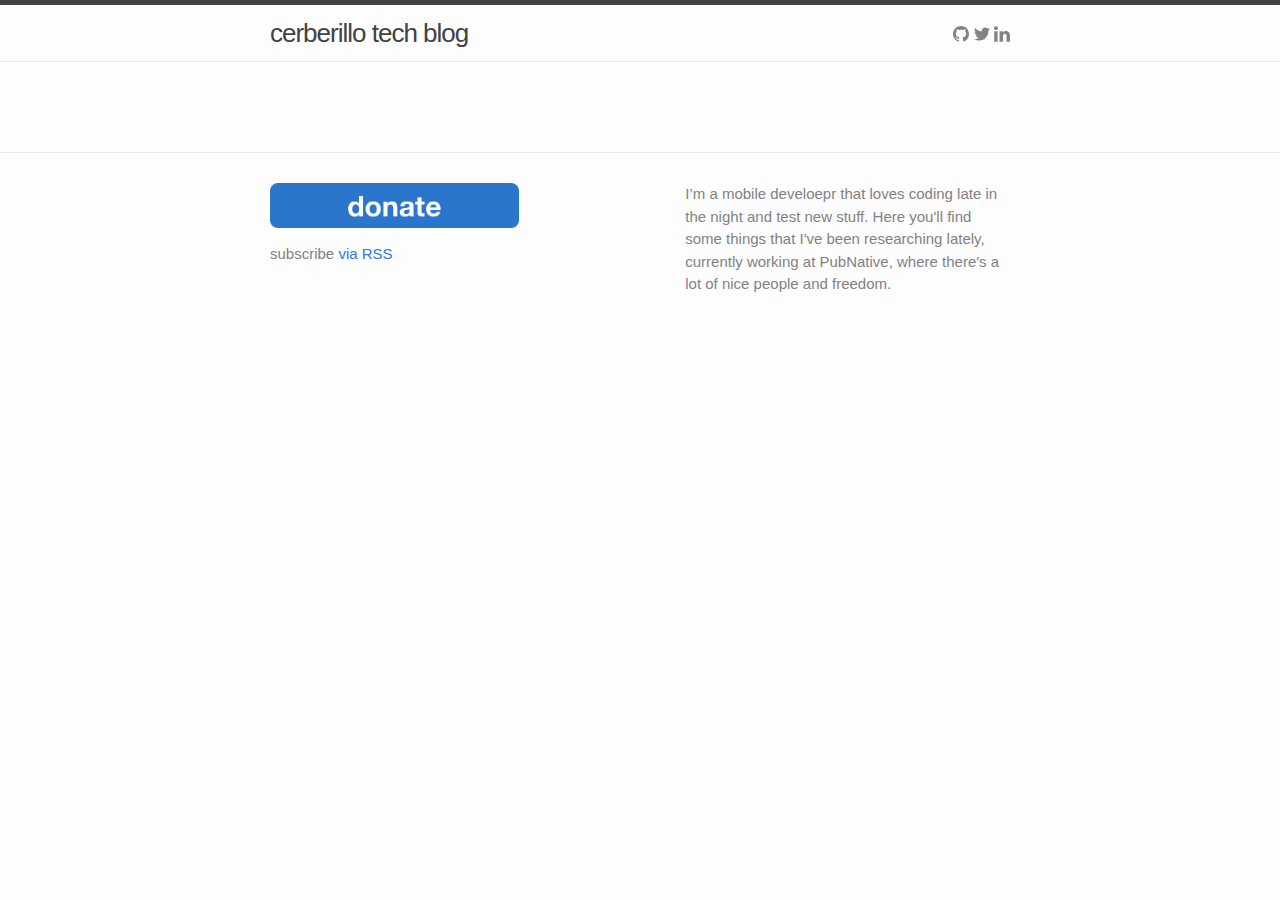
<file: raw/2013/11/18/re-start.html>
<!DOCTYPE html>
<html>

  <head>
  <meta charset="utf-8">
  <meta http-equiv="X-UA-Compatible" content="IE=edge">
  <meta name="viewport" content="width=device-width, initial-scale=1">

  <title>Re-Start</title>
  <meta name="description" content="As you all can imagine, this is my new Blog.">

  <link rel="stylesheet" href="/css/main.css">
  <link rel="canonical" href="http://www.codingbehind.com/raw/2013/11/18/re-start.html">
  <link rel="alternate" type="application/rss+xml" title="cerberillo tech blog" href="http://www.codingbehind.com/feed.xml">
</head>


  <body>

    <header class="site-header">
  <div class="wrapper">
    <a class="site-title" href="/">cerberillo tech blog</a>
    <nav class="site-nav">
      <a href="#" class="menu-icon">
        <svg viewBox="0 0 18 15">
          <path fill="#424242" d="M18,1.484c0,0.82-0.665,1.484-1.484,1.484H1.484C0.665,2.969,0,2.304,0,1.484l0,0C0,0.665,0.665,0,1.484,0 h15.031C17.335,0,18,0.665,18,1.484L18,1.484z"/>
          <path fill="#424242" d="M18,7.516C18,8.335,17.335,9,16.516,9H1.484C0.665,9,0,8.335,0,7.516l0,0c0-0.82,0.665-1.484,1.484-1.484 h15.031C17.335,6.031,18,6.696,18,7.516L18,7.516z"/>
          <path fill="#424242" d="M18,13.516C18,14.335,17.335,15,16.516,15H1.484C0.665,15,0,14.335,0,13.516l0,0 c0-0.82,0.665-1.484,1.484-1.484h15.031C17.335,12.031,18,12.696,18,13.516L18,13.516z"/>
        </svg>
      </a>

      <div class="trigger">
        <span class="icon">
        
          <a href="https://github.com/cerberillo">
  <span class="icon icon--github"><?xml version="1.0" ?><!DOCTYPE svg  PUBLIC '-//W3C//DTD SVG 1.0//EN'  'http://www.w3.org/TR/2001/REC-SVG-20010904/DTD/svg10.dtd'><svg enable-background="new 0 0 32 32" height="32px" id="Layer_1" version="1.0" viewBox="0 0 32 32" width="32px" xml:space="preserve" xmlns="http://www.w3.org/2000/svg" xmlns:xlink="http://www.w3.org/1999/xlink"><path clip-rule="evenodd" d="M16.003,0C7.17,0,0.008,7.162,0.008,15.997  c0,7.067,4.582,13.063,10.94,15.179c0.8,0.146,1.052-0.328,1.052-0.752c0-0.38,0.008-1.442,0-2.777  c-4.449,0.967-5.371-2.107-5.371-2.107c-0.727-1.848-1.775-2.34-1.775-2.34c-1.452-0.992,0.109-0.973,0.109-0.973  c1.605,0.113,2.451,1.649,2.451,1.649c1.427,2.443,3.743,1.737,4.654,1.329c0.146-1.034,0.56-1.739,1.017-2.139  c-3.552-0.404-7.286-1.776-7.286-7.906c0-1.747,0.623-3.174,1.646-4.292C7.28,10.464,6.73,8.837,7.602,6.634  c0,0,1.343-0.43,4.398,1.641c1.276-0.355,2.645-0.532,4.005-0.538c1.359,0.006,2.727,0.183,4.005,0.538  c3.055-2.07,4.396-1.641,4.396-1.641c0.872,2.203,0.323,3.83,0.159,4.234c1.023,1.118,1.644,2.545,1.644,4.292  c0,6.146-3.74,7.498-7.304,7.893C19.479,23.548,20,24.508,20,26c0,2,0,3.902,0,4.428c0,0.428,0.258,0.901,1.07,0.746  C27.422,29.055,32,23.062,32,15.997C32,7.162,24.838,0,16.003,0z" fill="#181616" fill-rule="evenodd"/><g/><g/><g/><g/><g/><g/></svg></span>
</a>

        
        </span>
        <span class="icon">
        
          <a href="https://twitter.com/cerberillo">
  <span class="icon icon--twitter"><?xml version="1.0" ?><!DOCTYPE svg  PUBLIC '-//W3C//DTD SVG 1.0//EN'  'http://www.w3.org/TR/2001/REC-SVG-20010904/DTD/svg10.dtd'><svg enable-background="new 0 0 32 32" height="32px" id="Layer_1" version="1.0" viewBox="0 0 32 32" width="32px" xml:space="preserve" xmlns="http://www.w3.org/2000/svg" xmlns:xlink="http://www.w3.org/1999/xlink"><path d="M31.993,6.077C30.816,6.6,29.552,6.953,28.223,7.11c1.355-0.812,2.396-2.098,2.887-3.63  c-1.269,0.751-2.673,1.299-4.168,1.592C25.744,3.797,24.038,3,22.149,3c-3.625,0-6.562,2.938-6.562,6.563  c0,0.514,0.057,1.016,0.169,1.496C10.301,10.785,5.465,8.172,2.227,4.201c-0.564,0.97-0.888,2.097-0.888,3.3  c0,2.278,1.159,4.286,2.919,5.464c-1.075-0.035-2.087-0.329-2.972-0.821c-0.001,0.027-0.001,0.056-0.001,0.082  c0,3.181,2.262,5.834,5.265,6.437c-0.55,0.149-1.13,0.23-1.729,0.23c-0.424,0-0.834-0.041-1.234-0.117  c0.834,2.606,3.259,4.504,6.13,4.558c-2.245,1.76-5.075,2.811-8.15,2.811c-0.53,0-1.053-0.031-1.566-0.092  C2.905,27.913,6.355,29,10.062,29c12.072,0,18.675-10.001,18.675-18.675c0-0.284-0.008-0.568-0.02-0.85  C30,8.55,31.112,7.395,31.993,6.077z" fill="#55ACEE"/><g/><g/><g/><g/><g/><g/></svg></span>
</a>

        
        </span>
        <span class="icon">
        
          <a href="https://linkedin.com/in/davmarmac">
  <span class="icon icon--linkedin"><?xml version="1.0" ?><!DOCTYPE svg  PUBLIC '-//W3C//DTD SVG 1.1//EN'  'http://www.w3.org/Graphics/SVG/1.1/DTD/svg11.dtd'><svg id="Capa_1" style="enable-background:new 0 0 430.1 430.1;" version="1.1" viewBox="0 0 430.1 430.1" xml:space="preserve" xmlns="http://www.w3.org/2000/svg" xmlns:xlink="http://www.w3.org/1999/xlink"><g><g><path d="M430.1,261.5v159h-92.2V272.2c0-37.3-13.3-62.7-46.7-62.7c-25.5,0-40.6,17.1-47.3,33.7     c-2.4,5.9-3.1,14.2-3.1,22.5v154.9h-92.2c0,0,1.2-251.3,0-277.3h92.2v39.3c-0.2,0.3-0.4,0.6-0.6,0.9h0.6v-0.9     c12.3-18.9,34.1-45.8,83.1-45.8C384.6,136.7,430.1,176.4,430.1,261.5z M52.2,9.6C20.6,9.6,0,30.3,0,57.5c0,26.6,20,47.9,51,47.9     h0.6c32.2,0,52.2-21.3,52.2-47.9C103.1,30.3,83.7,9.6,52.2,9.6z M5.5,420.6h92.2V143.2H5.5V420.6z" id="LinkedIn"/></g></g></svg></span>
</a>

        
        </span>
      </div>
      <div class="trigger">
        
          
        
          
        
          
        
          
        
      </div>
    </nav>
  </div>
</header>


    <div class="page-content">
      <div class="wrapper">
        <article class="post" itemscope itemtype="http://schema.org/BlogPosting">
  <header class="post-header">
    <h1 class="post-title"></h1>
  </header>
  <div class="post-meta"></div>
  <div class="post-content"></div>
</article>

      </div>
    </div>

    <footer class="site-footer">
  <div class="wrapper">
    <div class="footer-col-wrapper">
      <div class="footer-col footer-col-1">
        <p><a href="http://www.paypal.me/cerberillo"><img src="/img/donate.png" alt="donate" /></a></p>
        <p class="rss-subscribe">subscribe <a href="/feed.xml">via RSS</a></p>
      </div>
      <div class="footer-col footer-col-2" >

      </div>
      <div class="footer-col footer-col-3" >
        <p>I’m a mobile develoepr that loves coding late in the night and test new stuff. Here you'll find some things that I've been researching lately, currently working at PubNative, where there's a lot of nice people and freedom.
</p>
      </div>
    </div>

  </div>

</footer>


  </body>

</html>
</file>
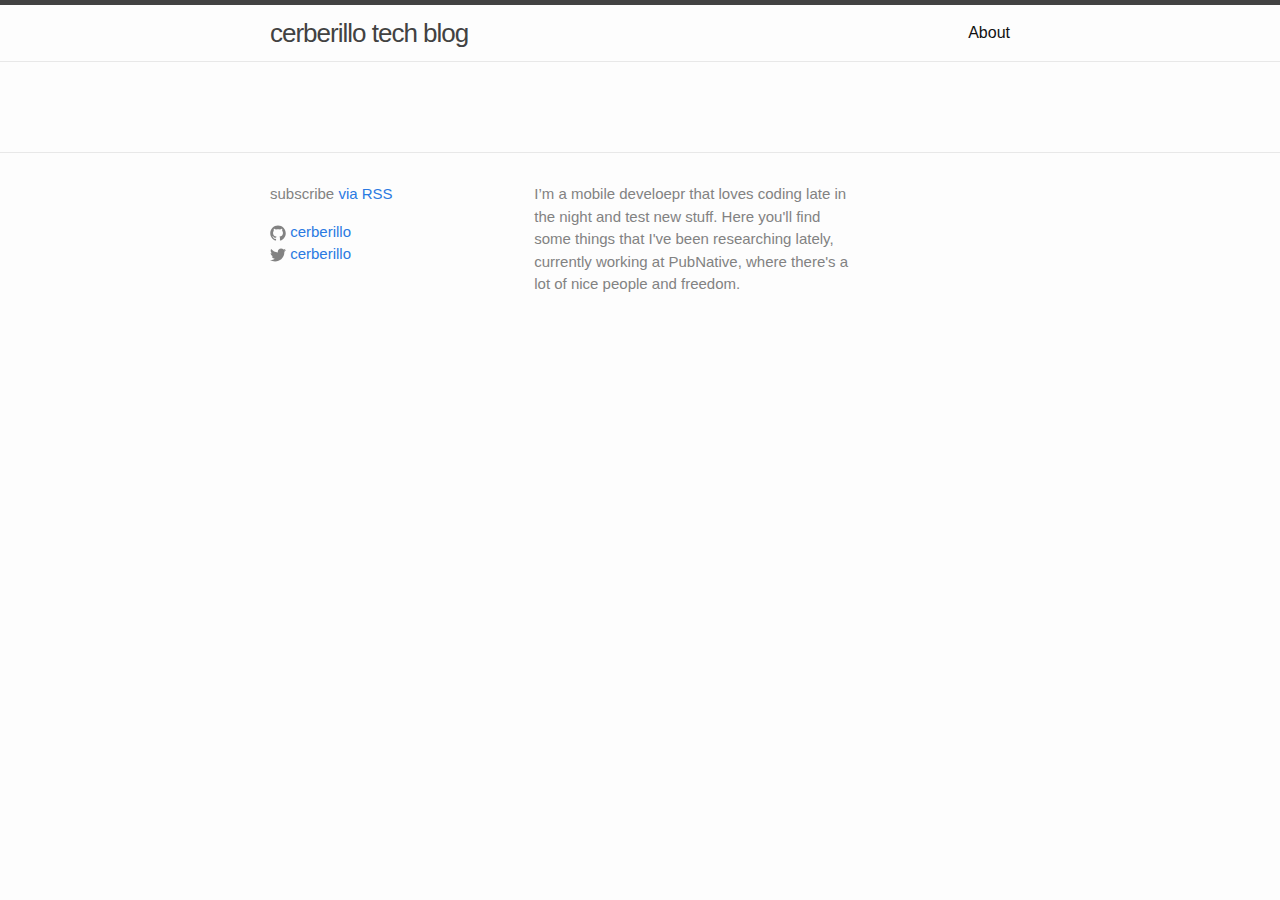
<file: raw/2013/11/19/Microsoft_spies_us_all.html>
<!DOCTYPE html>
<html>

  <head>
  <meta charset="utf-8">
  <meta http-equiv="X-UA-Compatible" content="IE=edge">
  <meta name="viewport" content="width=device-width, initial-scale=1">

  <title>Microsoft spies us all</title>
  <meta name="description" content="Why, in the name of the Code, does M$ send me from time to time mails askinf me to connect again my Live account to Facebook, Twitter, etc…">

  <link rel="stylesheet" href="/css/main.css">
  <link rel="canonical" href="http://www.codingbehind.com/raw/2013/11/19/Microsoft_spies_us_all.html">
  <link rel="alternate" type="application/rss+xml" title="cerberillo tech blog" href="http://www.codingbehind.com/feed.xml">
</head>


  <body>

    <header class="site-header">
  <div class="wrapper">
    <a class="site-title" href="/">cerberillo tech blog</a>
    <nav class="site-nav">
      <a href="#" class="menu-icon">
        <svg viewBox="0 0 18 15">
          <path fill="#424242" d="M18,1.484c0,0.82-0.665,1.484-1.484,1.484H1.484C0.665,2.969,0,2.304,0,1.484l0,0C0,0.665,0.665,0,1.484,0 h15.031C17.335,0,18,0.665,18,1.484L18,1.484z"/>
          <path fill="#424242" d="M18,7.516C18,8.335,17.335,9,16.516,9H1.484C0.665,9,0,8.335,0,7.516l0,0c0-0.82,0.665-1.484,1.484-1.484 h15.031C17.335,6.031,18,6.696,18,7.516L18,7.516z"/>
          <path fill="#424242" d="M18,13.516C18,14.335,17.335,15,16.516,15H1.484C0.665,15,0,14.335,0,13.516l0,0 c0-0.82,0.665-1.484,1.484-1.484h15.031C17.335,12.031,18,12.696,18,13.516L18,13.516z"/>
        </svg>
      </a>

      <div class="trigger">
        
          
          <a class="page-link" href="/about/">About</a>
          
        
          
        
          
        
          
        
          
        
      </div>
    </nav>
  </div>
</header>


    <div class="page-content">
      <div class="wrapper">
        <article class="post" itemscope itemtype="http://schema.org/BlogPosting">
  <header class="post-header">
    <h1 class="post-title"></h1>
  </header>
  <div class="post-meta"></div>
  <div class="post-content"></div>
</article>

      </div>
    </div>

    <footer class="site-footer">
  <div class="wrapper">
    <div class="footer-col-wrapper">
      <div class="footer-col footer-col-1">
        <ul class="contact-list">
          <li><p class="rss-subscribe">subscribe <a href="/feed.xml">via RSS</a></p></li>
        </ul>
        <ul class="social-media-list">
          
          <li>
            <a href="https://github.com/cerberillo"><span class="icon icon--github"><svg viewBox="0 0 16 16"><path fill="#828282" d="M7.999,0.431c-4.285,0-7.76,3.474-7.76,7.761 c0,3.428,2.223,6.337,5.307,7.363c0.388,0.071,0.53-0.168,0.53-0.374c0-0.184-0.007-0.672-0.01-1.32 c-2.159,0.469-2.614-1.04-2.614-1.04c-0.353-0.896-0.862-1.135-0.862-1.135c-0.705-0.481,0.053-0.472,0.053-0.472 c0.779,0.055,1.189,0.8,1.189,0.8c0.692,1.186,1.816,0.843,2.258,0.645c0.071-0.502,0.271-0.843,0.493-1.037 C4.86,11.425,3.049,10.76,3.049,7.786c0-0.847,0.302-1.54,0.799-2.082C3.768,5.507,3.501,4.718,3.924,3.65 c0,0,0.652-0.209,2.134,0.796C6.677,4.273,7.34,4.187,8,4.184c0.659,0.003,1.323,0.089,1.943,0.261 c1.482-1.004,2.132-0.796,2.132-0.796c0.423,1.068,0.157,1.857,0.077,2.054c0.497,0.542,0.798,1.235,0.798,2.082 c0,2.981-1.814,3.637-3.543,3.829c0.279,0.24,0.527,0.713,0.527,1.437c0,1.037-0.01,1.874-0.01,2.129 c0,0.208,0.14,0.449,0.534,0.373c3.081-1.028,5.302-3.935,5.302-7.362C15.76,3.906,12.285,0.431,7.999,0.431z"/></svg>
</span><span class="username">cerberillo</span></a>

          </li>
          

          
          <li>
            <a href="https://twitter.com/cerberillo"><span class="icon icon--twitter"><svg viewBox="0 0 16 16"><path fill="#828282" d="M15.969,3.058c-0.586,0.26-1.217,0.436-1.878,0.515c0.675-0.405,1.194-1.045,1.438-1.809c-0.632,0.375-1.332,0.647-2.076,0.793c-0.596-0.636-1.446-1.033-2.387-1.033c-1.806,0-3.27,1.464-3.27,3.27 c0,0.256,0.029,0.506,0.085,0.745C5.163,5.404,2.753,4.102,1.14,2.124C0.859,2.607,0.698,3.168,0.698,3.767 c0,1.134,0.577,2.135,1.455,2.722C1.616,6.472,1.112,6.325,0.671,6.08c0,0.014,0,0.027,0,0.041c0,1.584,1.127,2.906,2.623,3.206 C3.02,9.402,2.731,9.442,2.433,9.442c-0.211,0-0.416-0.021-0.615-0.059c0.416,1.299,1.624,2.245,3.055,2.271 c-1.119,0.877-2.529,1.4-4.061,1.4c-0.264,0-0.524-0.015-0.78-0.046c1.447,0.928,3.166,1.469,5.013,1.469 c6.015,0,9.304-4.983,9.304-9.304c0-0.142-0.003-0.283-0.009-0.423C14.976,4.29,15.531,3.714,15.969,3.058z"/></svg>
</span><span class="username">cerberillo</span></a>

          </li>
          
        </ul>
      </div>

      <div class="footer-col footer-col-3" >
        <p>I’m a mobile develoepr that loves coding late in the night and test new stuff. Here you'll find some things that I've been researching lately, currently working at PubNative, where there's a lot of nice people and freedom.
</p>
      </div>
    </div>

  </div>

</footer>


  </body>

</html>
</file>
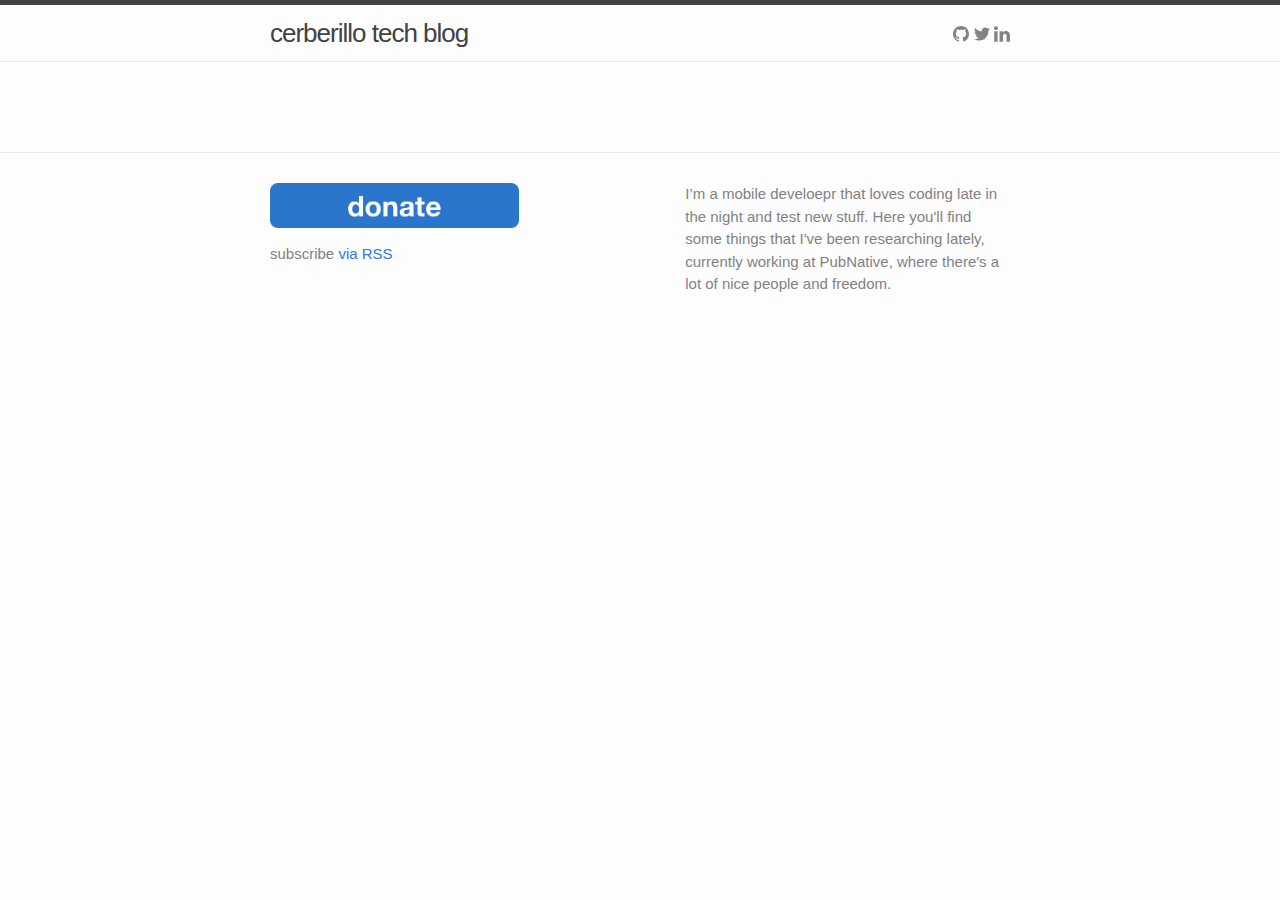
<file: raw/2013/11/20/automatic-work.html>
<!DOCTYPE html>
<html>

  <head>
  <meta charset="utf-8">
  <meta http-equiv="X-UA-Compatible" content="IE=edge">
  <meta name="viewport" content="width=device-width, initial-scale=1">

  <title>Automatic work</title>
  <meta name="description" content="For certain reasons (unknowing, apathy, whatever) I’ve always hated the console, but at this point, I’m learning some scripting languages and I’m completely ...">

  <link rel="stylesheet" href="/css/main.css">
  <link rel="canonical" href="http://www.codingbehind.com/raw/2013/11/20/automatic-work.html">
  <link rel="alternate" type="application/rss+xml" title="cerberillo tech blog" href="http://www.codingbehind.com/feed.xml">
</head>


  <body>

    <header class="site-header">
  <div class="wrapper">
    <a class="site-title" href="/">cerberillo tech blog</a>
    <nav class="site-nav">
      <a href="#" class="menu-icon">
        <svg viewBox="0 0 18 15">
          <path fill="#424242" d="M18,1.484c0,0.82-0.665,1.484-1.484,1.484H1.484C0.665,2.969,0,2.304,0,1.484l0,0C0,0.665,0.665,0,1.484,0 h15.031C17.335,0,18,0.665,18,1.484L18,1.484z"/>
          <path fill="#424242" d="M18,7.516C18,8.335,17.335,9,16.516,9H1.484C0.665,9,0,8.335,0,7.516l0,0c0-0.82,0.665-1.484,1.484-1.484 h15.031C17.335,6.031,18,6.696,18,7.516L18,7.516z"/>
          <path fill="#424242" d="M18,13.516C18,14.335,17.335,15,16.516,15H1.484C0.665,15,0,14.335,0,13.516l0,0 c0-0.82,0.665-1.484,1.484-1.484h15.031C17.335,12.031,18,12.696,18,13.516L18,13.516z"/>
        </svg>
      </a>

      <div class="trigger">
        <span class="icon">
        
          <a href="https://github.com/cerberillo">
  <span class="icon icon--github"><?xml version="1.0" ?><!DOCTYPE svg  PUBLIC '-//W3C//DTD SVG 1.0//EN'  'http://www.w3.org/TR/2001/REC-SVG-20010904/DTD/svg10.dtd'><svg enable-background="new 0 0 32 32" height="32px" id="Layer_1" version="1.0" viewBox="0 0 32 32" width="32px" xml:space="preserve" xmlns="http://www.w3.org/2000/svg" xmlns:xlink="http://www.w3.org/1999/xlink"><path clip-rule="evenodd" d="M16.003,0C7.17,0,0.008,7.162,0.008,15.997  c0,7.067,4.582,13.063,10.94,15.179c0.8,0.146,1.052-0.328,1.052-0.752c0-0.38,0.008-1.442,0-2.777  c-4.449,0.967-5.371-2.107-5.371-2.107c-0.727-1.848-1.775-2.34-1.775-2.34c-1.452-0.992,0.109-0.973,0.109-0.973  c1.605,0.113,2.451,1.649,2.451,1.649c1.427,2.443,3.743,1.737,4.654,1.329c0.146-1.034,0.56-1.739,1.017-2.139  c-3.552-0.404-7.286-1.776-7.286-7.906c0-1.747,0.623-3.174,1.646-4.292C7.28,10.464,6.73,8.837,7.602,6.634  c0,0,1.343-0.43,4.398,1.641c1.276-0.355,2.645-0.532,4.005-0.538c1.359,0.006,2.727,0.183,4.005,0.538  c3.055-2.07,4.396-1.641,4.396-1.641c0.872,2.203,0.323,3.83,0.159,4.234c1.023,1.118,1.644,2.545,1.644,4.292  c0,6.146-3.74,7.498-7.304,7.893C19.479,23.548,20,24.508,20,26c0,2,0,3.902,0,4.428c0,0.428,0.258,0.901,1.07,0.746  C27.422,29.055,32,23.062,32,15.997C32,7.162,24.838,0,16.003,0z" fill="#181616" fill-rule="evenodd"/><g/><g/><g/><g/><g/><g/></svg></span>
</a>

        
        </span>
        <span class="icon">
        
          <a href="https://twitter.com/cerberillo">
  <span class="icon icon--twitter"><?xml version="1.0" ?><!DOCTYPE svg  PUBLIC '-//W3C//DTD SVG 1.0//EN'  'http://www.w3.org/TR/2001/REC-SVG-20010904/DTD/svg10.dtd'><svg enable-background="new 0 0 32 32" height="32px" id="Layer_1" version="1.0" viewBox="0 0 32 32" width="32px" xml:space="preserve" xmlns="http://www.w3.org/2000/svg" xmlns:xlink="http://www.w3.org/1999/xlink"><path d="M31.993,6.077C30.816,6.6,29.552,6.953,28.223,7.11c1.355-0.812,2.396-2.098,2.887-3.63  c-1.269,0.751-2.673,1.299-4.168,1.592C25.744,3.797,24.038,3,22.149,3c-3.625,0-6.562,2.938-6.562,6.563  c0,0.514,0.057,1.016,0.169,1.496C10.301,10.785,5.465,8.172,2.227,4.201c-0.564,0.97-0.888,2.097-0.888,3.3  c0,2.278,1.159,4.286,2.919,5.464c-1.075-0.035-2.087-0.329-2.972-0.821c-0.001,0.027-0.001,0.056-0.001,0.082  c0,3.181,2.262,5.834,5.265,6.437c-0.55,0.149-1.13,0.23-1.729,0.23c-0.424,0-0.834-0.041-1.234-0.117  c0.834,2.606,3.259,4.504,6.13,4.558c-2.245,1.76-5.075,2.811-8.15,2.811c-0.53,0-1.053-0.031-1.566-0.092  C2.905,27.913,6.355,29,10.062,29c12.072,0,18.675-10.001,18.675-18.675c0-0.284-0.008-0.568-0.02-0.85  C30,8.55,31.112,7.395,31.993,6.077z" fill="#55ACEE"/><g/><g/><g/><g/><g/><g/></svg></span>
</a>

        
        </span>
        <span class="icon">
        
          <a href="https://linkedin.com/in/davmarmac">
  <span class="icon icon--linkedin"><?xml version="1.0" ?><!DOCTYPE svg  PUBLIC '-//W3C//DTD SVG 1.1//EN'  'http://www.w3.org/Graphics/SVG/1.1/DTD/svg11.dtd'><svg id="Capa_1" style="enable-background:new 0 0 430.1 430.1;" version="1.1" viewBox="0 0 430.1 430.1" xml:space="preserve" xmlns="http://www.w3.org/2000/svg" xmlns:xlink="http://www.w3.org/1999/xlink"><g><g><path d="M430.1,261.5v159h-92.2V272.2c0-37.3-13.3-62.7-46.7-62.7c-25.5,0-40.6,17.1-47.3,33.7     c-2.4,5.9-3.1,14.2-3.1,22.5v154.9h-92.2c0,0,1.2-251.3,0-277.3h92.2v39.3c-0.2,0.3-0.4,0.6-0.6,0.9h0.6v-0.9     c12.3-18.9,34.1-45.8,83.1-45.8C384.6,136.7,430.1,176.4,430.1,261.5z M52.2,9.6C20.6,9.6,0,30.3,0,57.5c0,26.6,20,47.9,51,47.9     h0.6c32.2,0,52.2-21.3,52.2-47.9C103.1,30.3,83.7,9.6,52.2,9.6z M5.5,420.6h92.2V143.2H5.5V420.6z" id="LinkedIn"/></g></g></svg></span>
</a>

        
        </span>
      </div>
      <div class="trigger">
        
          
        
          
        
          
        
          
        
      </div>
    </nav>
  </div>
</header>


    <div class="page-content">
      <div class="wrapper">
        <article class="post" itemscope itemtype="http://schema.org/BlogPosting">
  <header class="post-header">
    <h1 class="post-title"></h1>
  </header>
  <div class="post-meta"></div>
  <div class="post-content"></div>
</article>

      </div>
    </div>

    <footer class="site-footer">
  <div class="wrapper">
    <div class="footer-col-wrapper">
      <div class="footer-col footer-col-1">
        <p><a href="http://www.paypal.me/cerberillo"><img src="/img/donate.png" alt="donate" /></a></p>
        <p class="rss-subscribe">subscribe <a href="/feed.xml">via RSS</a></p>
      </div>
      <div class="footer-col footer-col-2" >

      </div>
      <div class="footer-col footer-col-3" >
        <p>I’m a mobile develoepr that loves coding late in the night and test new stuff. Here you'll find some things that I've been researching lately, currently working at PubNative, where there's a lot of nice people and freedom.
</p>
      </div>
    </div>

  </div>

</footer>


  </body>

</html>
</file>
<file: css/main.css>
/**
 * Reset some basic elements
 */
body, h1, h2, h3, h4, h5, h6,
p, blockquote, pre, hr,
dl, dd, ol, ul, figure {
  margin: 0;
  padding: 0; }

/**
 * Basic styling
 */
body {
  font: 400 16px/1.5 "Helvetica Neue", Helvetica, Arial, sans-serif;
  color: #111;
  background-color: #fdfdfd;
  -webkit-text-size-adjust: 100%;
  -webkit-font-feature-settings: "kern" 1;
  -moz-font-feature-settings: "kern" 1;
  -o-font-feature-settings: "kern" 1;
  font-feature-settings: "kern" 1;
  font-kerning: normal; }

/**
 * Set `margin-bottom` to maintain vertical rhythm
 */
h1, h2, h3, h4, h5, h6,
p, blockquote, pre,
ul, ol, dl, figure,
.highlight {
  margin-bottom: 15px; }

/**
 * Images
 */
img {
  max-width: 100%;
  vertical-align: middle; }

/**
 * Figures
 */
figure > img {
  display: block; }

figcaption {
  font-size: 14px; }

/**
 * Lists
 */
ul, ol {
  margin-left: 30px; }

li > ul,
li > ol {
  margin-bottom: 0; }

/**
 * Headings
 */
h1, h2, h3, h4, h5, h6 {
  font-weight: 400; }

/**
 * Links
 */
a {
  color: #2a7ae2;
  text-decoration: none; }
  a:visited {
    color: #1756a9; }
  a:hover {
    color: #111;
    text-decoration: underline; }

/**
 * Blockquotes
 */
blockquote {
  color: #828282;
  border-left: 4px solid #e8e8e8;
  padding-left: 15px;
  font-size: 18px;
  letter-spacing: -1px;
  font-style: italic; }
  blockquote > :last-child {
    margin-bottom: 0; }

/**
 * Code formatting
 */
pre,
code {
  font-size: 15px;
  border: 1px solid #e8e8e8;
  border-radius: 3px;
  background-color: #eef; }

code {
  padding: 1px 5px; }

pre {
  padding: 8px 12px;
  overflow-x: auto; }
  pre > code {
    border: 0;
    padding-right: 0;
    padding-left: 0; }

/**
 * Wrapper
 */
.wrapper {
  max-width: -webkit-calc(800px - (30px * 2));
  max-width: calc(800px - (30px * 2));
  margin-right: auto;
  margin-left: auto;
  padding-right: 30px;
  padding-left: 30px; }
  @media screen and (max-width: 800px) {
    .wrapper {
      max-width: -webkit-calc(800px - (30px));
      max-width: calc(800px - (30px));
      padding-right: 15px;
      padding-left: 15px; } }

/**
 * Clearfix
 */
.wrapper:after, .footer-col-wrapper:after {
  content: "";
  display: table;
  clear: both; }

/**
 * Icons
 */
.icon > svg {
  display: inline-block;
  width: 16px;
  height: 16px;
  vertical-align: middle; }
  .icon > svg path {
    fill: #828282; }

/**
 * Site header
 */
.site-header {
  border-top: 5px solid #424242;
  border-bottom: 1px solid #e8e8e8;
  min-height: 56px;
  position: relative; }

.site-title {
  font-size: 26px;
  font-weight: 300;
  line-height: 56px;
  letter-spacing: -1px;
  margin-bottom: 0;
  float: left; }
  .site-title, .site-title:visited {
    color: #424242; }

.site-nav {
  float: right;
  line-height: 56px; }
  .site-nav .menu-icon {
    display: none; }
  .site-nav .page-link {
    color: #111;
    line-height: 1.5; }
    .site-nav .page-link:not(:last-child) {
      margin-right: 20px; }
  @media screen and (max-width: 600px) {
    .site-nav {
      position: absolute;
      top: 9px;
      right: 15px;
      background-color: #fdfdfd;
      border: 1px solid #e8e8e8;
      border-radius: 5px;
      text-align: right; }
      .site-nav .menu-icon {
        display: block;
        float: right;
        width: 36px;
        height: 26px;
        line-height: 0;
        padding-top: 10px;
        text-align: center; }
        .site-nav .menu-icon > svg {
          width: 18px;
          height: 15px; }
          .site-nav .menu-icon > svg path {
            fill: #424242; }
      .site-nav .trigger {
        clear: both;
        display: none; }
      .site-nav:hover .trigger {
        display: block;
        padding-bottom: 5px; }
      .site-nav .page-link {
        display: block;
        padding: 5px 10px;
        margin-left: 20px; }
        .site-nav .page-link:not(:last-child) {
          margin-right: 0; } }

/**
 * Site footer
 */
.site-footer {
  border-top: 1px solid #e8e8e8;
  padding: 30px 0; }

.footer-heading {
  font-size: 18px;
  margin-bottom: 15px; }

.contact-list,
.social-media-list {
  list-style: none;
  margin-left: 0; }

.footer-col-wrapper {
  font-size: 15px;
  color: #828282;
  margin-left: -15px; }

.footer-col {
  float: left;
  margin-bottom: 15px;
  padding-left: 15px; }

.footer-col-1 {
  width: -webkit-calc(35% - (30px / 2));
  width: calc(35% - (30px / 2)); }

.footer-col-2 {
  width: -webkit-calc(20% - (30px / 2));
  width: calc(20% - (30px / 2)); }

.footer-col-3 {
  width: -webkit-calc(45% - (30px / 2));
  width: calc(45% - (30px / 2)); }

@media screen and (max-width: 800px) {
  .footer-col-1,
  .footer-col-2 {
    width: -webkit-calc(50% - (30px / 2));
    width: calc(50% - (30px / 2)); }

  .footer-col-3 {
    width: -webkit-calc(100% - (30px / 2));
    width: calc(100% - (30px / 2)); } }
@media screen and (max-width: 600px) {
  .footer-col {
    float: none;
    width: -webkit-calc(100% - (30px / 2));
    width: calc(100% - (30px / 2)); } }
/**
 * Page content
 */
.page-content {
  padding: 30px 0; }

.page-heading {
  font-size: 20px; }

.post-list {
  margin-left: 0;
  list-style: none; }
  .post-list > li {
    margin-bottom: 30px; }

.post-meta {
  font-size: 14px;
  color: #828282; }

.post-link {
  display: block;
  font-size: 24px; }

/**
 * Posts
 */
.post-header {
  margin-bottom: 30px; }

.post-title {
  font-size: 42px;
  letter-spacing: -1px;
  line-height: 1; }
  @media screen and (max-width: 800px) {
    .post-title {
      font-size: 36px; } }

.post-content {
  margin-bottom: 30px; }
  .post-content h2 {
    font-size: 32px; }
    @media screen and (max-width: 800px) {
      .post-content h2 {
        font-size: 28px; } }
  .post-content h3 {
    font-size: 26px; }
    @media screen and (max-width: 800px) {
      .post-content h3 {
        font-size: 22px; } }
  .post-content h4 {
    font-size: 20px; }
    @media screen and (max-width: 800px) {
      .post-content h4 {
        font-size: 18px; } }

/**
 * Syntax highlighting styles
 */
.highlight {
  background: #fff; }
  .highlighter-rouge .highlight {
    background: #eef; }
  .highlight .c {
    color: #998;
    font-style: italic; }
  .highlight .err {
    color: #a61717;
    background-color: #e3d2d2; }
  .highlight .k {
    font-weight: bold; }
  .highlight .o {
    font-weight: bold; }
  .highlight .cm {
    color: #998;
    font-style: italic; }
  .highlight .cp {
    color: #999;
    font-weight: bold; }
  .highlight .c1 {
    color: #998;
    font-style: italic; }
  .highlight .cs {
    color: #999;
    font-weight: bold;
    font-style: italic; }
  .highlight .gd {
    color: #000;
    background-color: #fdd; }
  .highlight .gd .x {
    color: #000;
    background-color: #faa; }
  .highlight .ge {
    font-style: italic; }
  .highlight .gr {
    color: #a00; }
  .highlight .gh {
    color: #999; }
  .highlight .gi {
    color: #000;
    background-color: #dfd; }
  .highlight .gi .x {
    color: #000;
    background-color: #afa; }
  .highlight .go {
    color: #888; }
  .highlight .gp {
    color: #555; }
  .highlight .gs {
    font-weight: bold; }
  .highlight .gu {
    color: #aaa; }
  .highlight .gt {
    color: #a00; }
  .highlight .kc {
    font-weight: bold; }
  .highlight .kd {
    font-weight: bold; }
  .highlight .kp {
    font-weight: bold; }
  .highlight .kr {
    font-weight: bold; }
  .highlight .kt {
    color: #458;
    font-weight: bold; }
  .highlight .m {
    color: #099; }
  .highlight .s {
    color: #d14; }
  .highlight .na {
    color: #008080; }
  .highlight .nb {
    color: #0086B3; }
  .highlight .nc {
    color: #458;
    font-weight: bold; }
  .highlight .no {
    color: #008080; }
  .highlight .ni {
    color: #800080; }
  .highlight .ne {
    color: #900;
    font-weight: bold; }
  .highlight .nf {
    color: #900;
    font-weight: bold; }
  .highlight .nn {
    color: #555; }
  .highlight .nt {
    color: #000080; }
  .highlight .nv {
    color: #008080; }
  .highlight .ow {
    font-weight: bold; }
  .highlight .w {
    color: #bbb; }
  .highlight .mf {
    color: #099; }
  .highlight .mh {
    color: #099; }
  .highlight .mi {
    color: #099; }
  .highlight .mo {
    color: #099; }
  .highlight .sb {
    color: #d14; }
  .highlight .sc {
    color: #d14; }
  .highlight .sd {
    color: #d14; }
  .highlight .s2 {
    color: #d14; }
  .highlight .se {
    color: #d14; }
  .highlight .sh {
    color: #d14; }
  .highlight .si {
    color: #d14; }
  .highlight .sx {
    color: #d14; }
  .highlight .sr {
    color: #009926; }
  .highlight .s1 {
    color: #d14; }
  .highlight .ss {
    color: #990073; }
  .highlight .bp {
    color: #999; }
  .highlight .vc {
    color: #008080; }
  .highlight .vg {
    color: #008080; }
  .highlight .vi {
    color: #008080; }
  .highlight .il {
    color: #099; }
</file>
